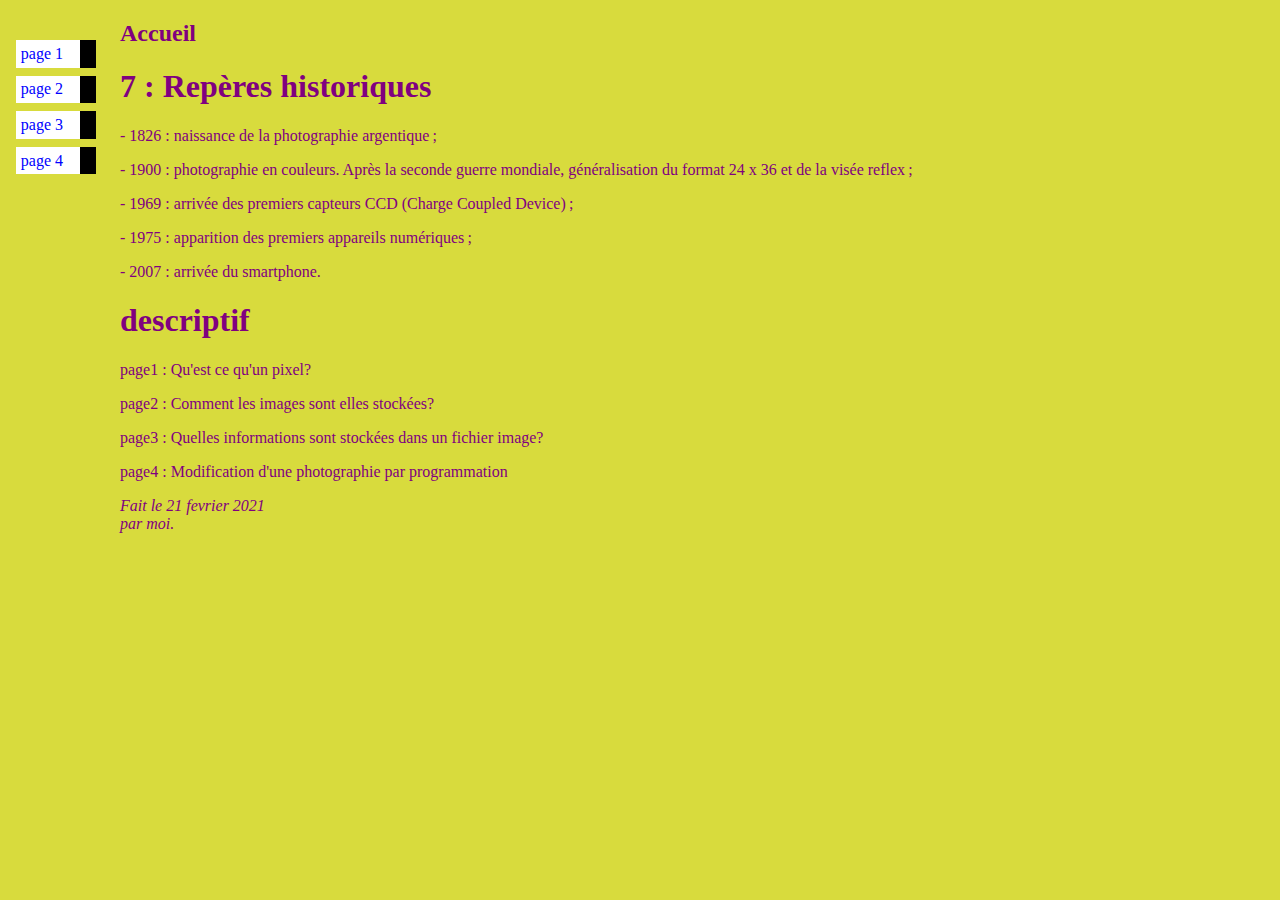
<file: index.html>
<!DOCTYPE html PUBLIC "-//W3C//DTD HTML 4.01//EN">
<html>
<head>
  <!-- https://www.w3.org/Style/Examples/011/firstcss.fr.html#HTML-->
  <title>Sommaire</title>
  <style type="text/css">
  body {
  	padding-left: 7em;
    color: purple;
    background-color: #d8db3d }
   ul.navbar {
	list-style-type: none;
    padding: 0;
    margin: 0;
    position:absolute;
    top: 2em;
    left:1em;
    width:5em }
   ul.navbar li {
    background: white;
    margin: 0.5em 0;
    padding: 0.3em;
    border-right: 1em solid black }
  ul.navbar a {
    text-decoration: none }
  a:link {
    color: blue }
  a:visited {
    color: purple }
  </style>
</head>

<body>

<!-- Menu de navigation du site -->
<ul class="navbar">
  <li><a href="snt2021.ostralo.net/t7_photo_numerique/7.1_qu_est_ce_qu_un_pixel.html" Name = "ancre_1">page 1</a>
  <li><a href="snt2021.ostralo.net/t7_photo_numerique/7.2_fichiers_image.html" Name = "ancre_2">page 2</a>
  <li><a href="snt2021.ostralo.net/t7_photo_numerique/7.4_donnees_exif.html" Name = "ancre_3">page 3</a>
  <li><a href="snt2021.ostralo.net/t7_photo_numerique/7.5_modification_par_programmation.html" Name = "ancre_4">page 4</a>    
</ul>

<!-- Contenu principal -->
<h2>Accueil</h2>

        <h1>7 : Repères historiques</h1>

        <section>
            <p>- 1826 : naissance de la photographie argentique ;</p>
            <p>- 1900 : photographie en couleurs. Après la seconde guerre mondiale, généralisation du format 24 x 36 et de la visée reflex ;</p>
            <p>- 1969 : arrivée des premiers capteurs CCD (Charge Coupled Device) ;</p>
            <p>- 1975 : apparition des premiers appareils numériques ;</p>
            <p>- 2007 : arrivée du smartphone.</p>

        </section>

        <h1>descriptif</h1>
         <section>
           <p> page1 : Qu'est ce qu'un pixel?</p>
           <p> page2 : Comment les images sont elles stockées?</p>
           <p> page3 : Quelles informations sont stockées dans un fichier image?</p>
           <p> page4 : Modification d'une photographie par programmation</p>
          </section>


<!-- Signer et dater la page, c'est une question de politesse! -->
<address>Fait le 21 fevrier 2021<br>
  par moi.</address>

</body>
</html>
</file>
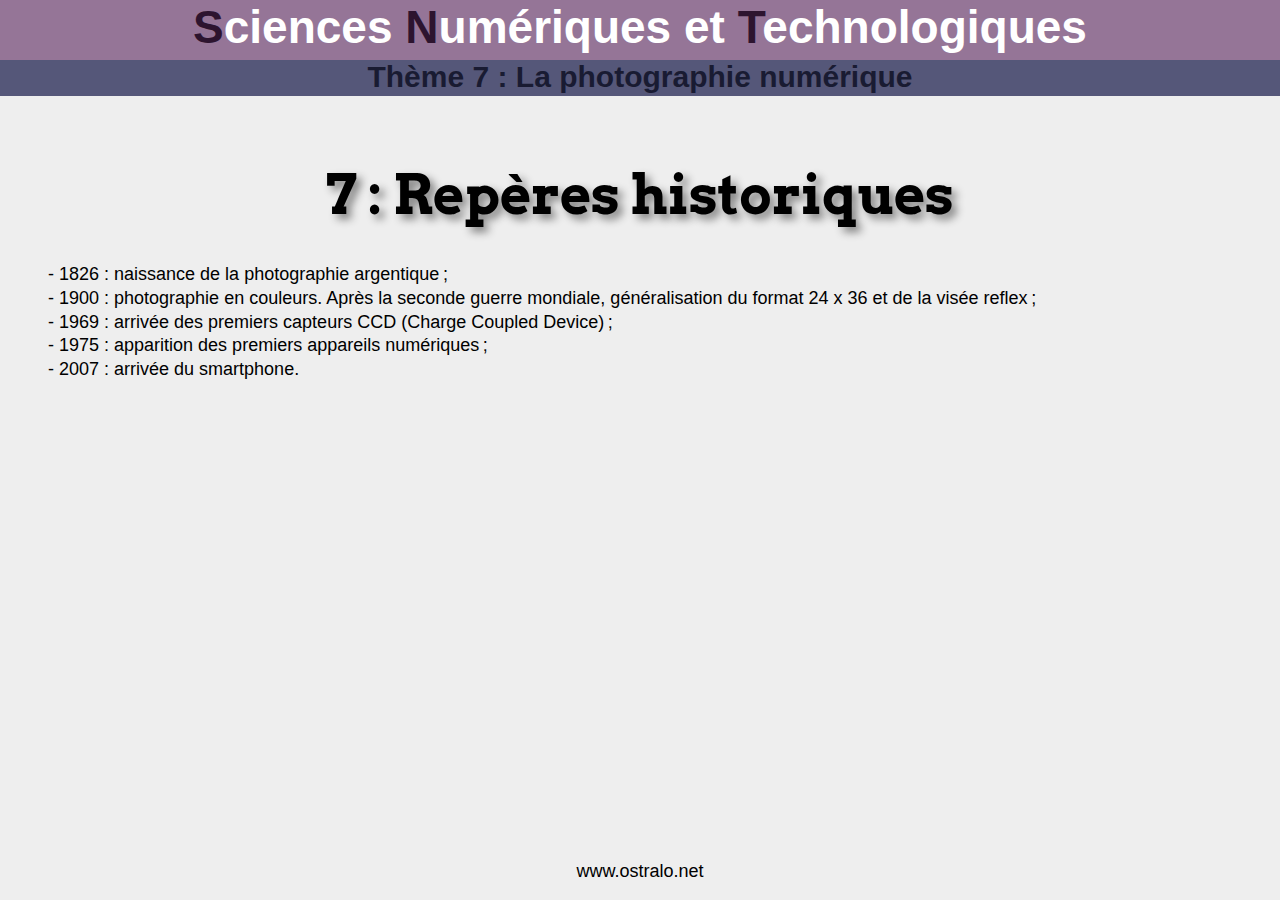
<file: snt2021.ostralo.net/t7_photo_numerique/7.0_reperes_historiques.html>
<!doctype html>
<html lang="fr">


<!-- Mirrored from snt2021.ostralo.net/t7_photo_numerique/7.0_reperes_historiques.htm by HTTrack Website Copier/3.x [XR&CO'2014], Mon, 25 Apr 2022 13:44:47 GMT -->
<head>
    <meta charset="utf-8">
    <title>SNT</title>
    <link href="../commun/styles_structure.css" rel="stylesheet" type="text/css">
    <link href="../commun/styles_activite_commun.css" rel="stylesheet" type="text/css">

</head>

<body>
    <header>
        <h1><a href="http://snt2021.ostralo.net/index.htm"><span>Sciences</span> <span>Numériques</span> et <span>Technologiques</span></a></h1>
        <h2><a href="index.html">Thème 7 : La photographie numérique</a></h2>
    </header>

    <main>

        <h1>7 : Repères historiques</h1>

        <section>
            <p>- 1826 : naissance de la photographie argentique ;</p>
            <p>- 1900 : photographie en couleurs. Après la seconde guerre mondiale, généralisation du format 24 x 36 et de la visée reflex ;</p>
            <p>- 1969 : arrivée des premiers capteurs CCD (Charge Coupled Device) ;</p>
            <p>- 1975 : apparition des premiers appareils numériques ;</p>
            <p>- 2007 : arrivée du smartphone.</p>

        </section>

    </main>

    <footer>
        <p>www.ostralo.net</p>
    </footer>
</body>


<!-- Mirrored from snt2021.ostralo.net/t7_photo_numerique/7.0_reperes_historiques.htm by HTTrack Website Copier/3.x [XR&CO'2014], Mon, 25 Apr 2022 13:44:47 GMT -->
</html>
</file>
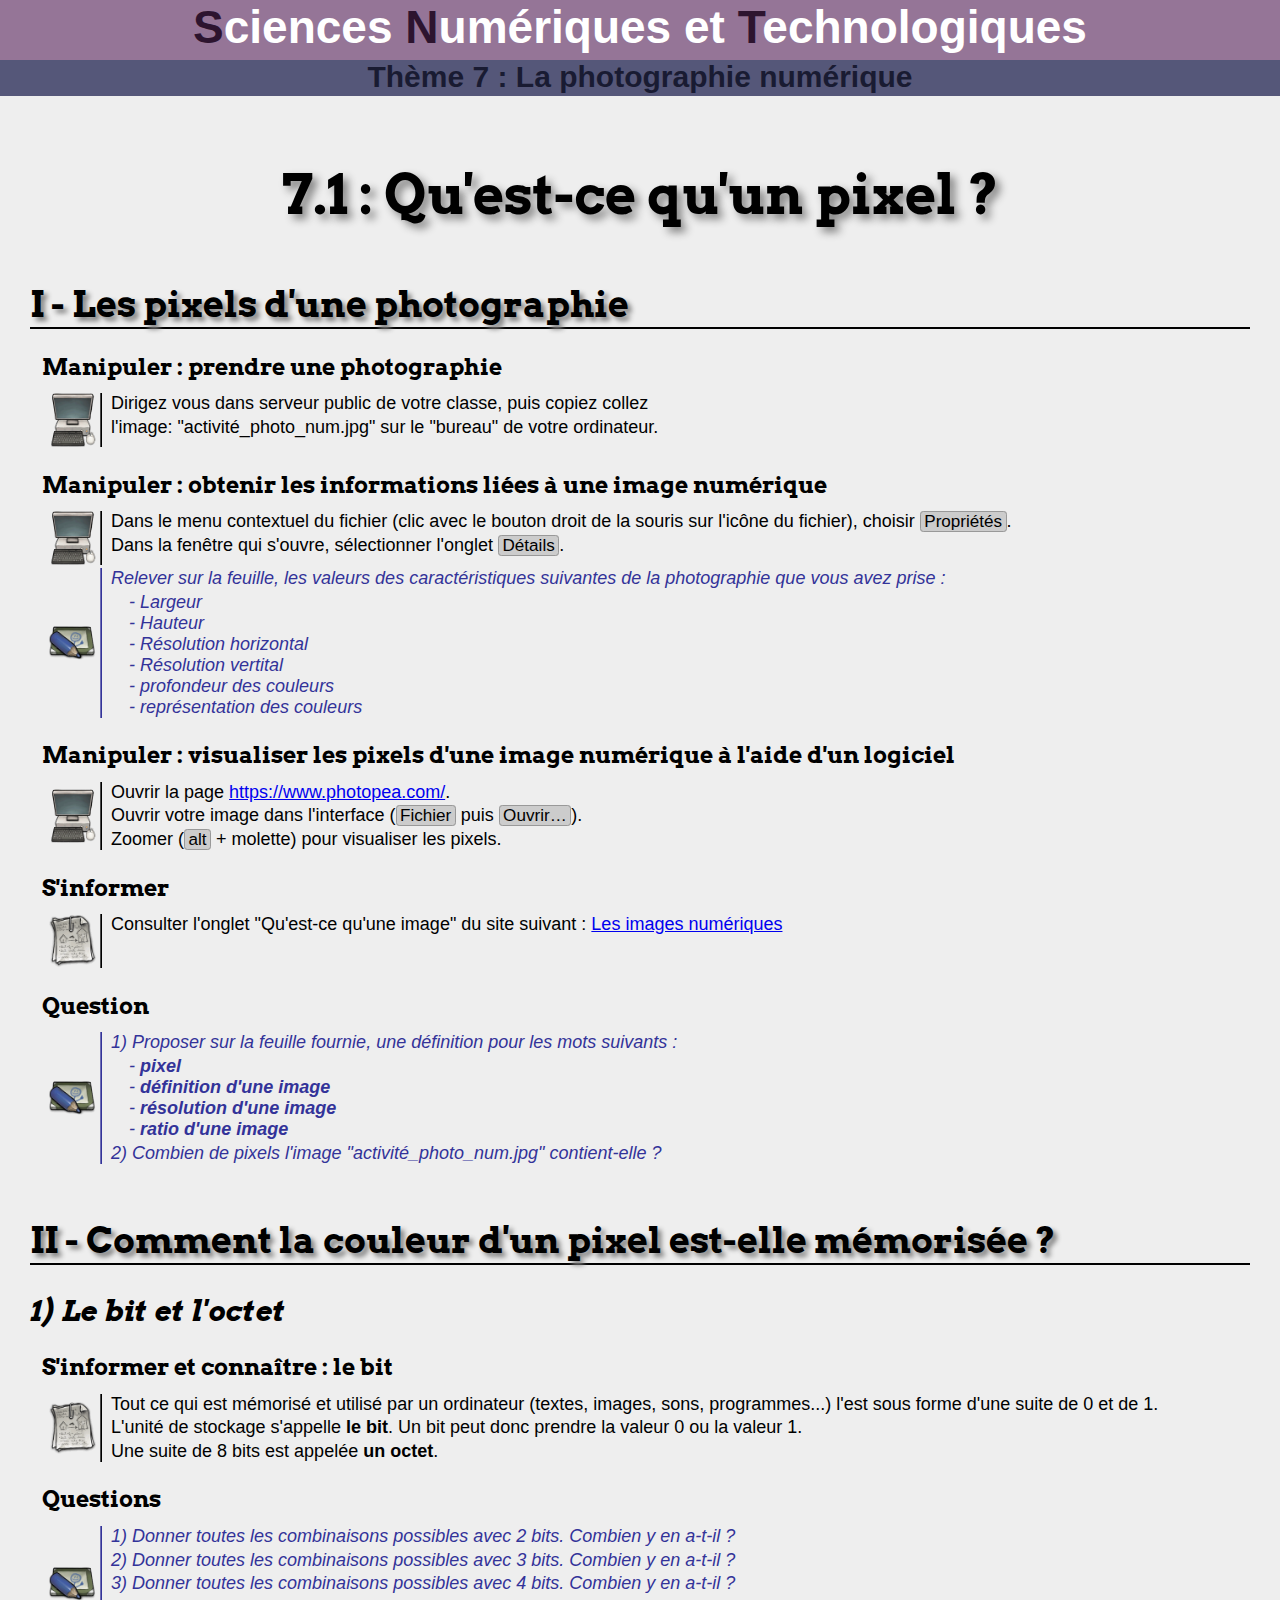
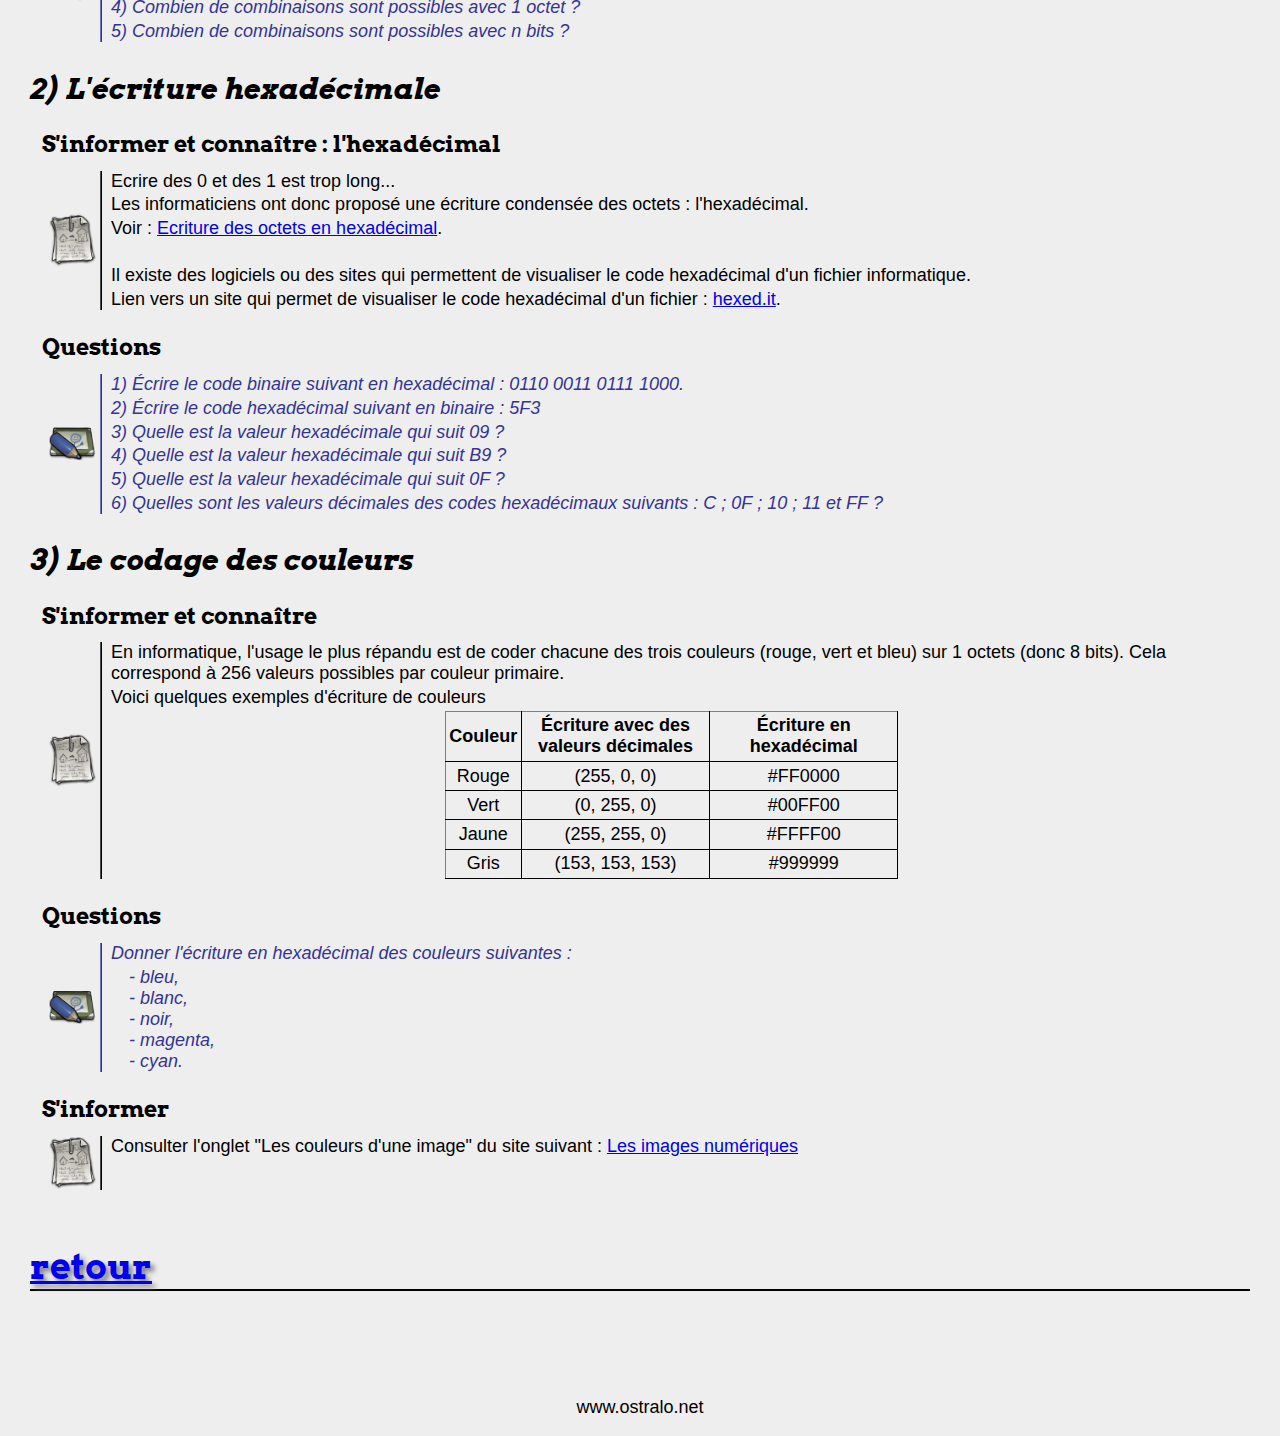
<file: snt2021.ostralo.net/t7_photo_numerique/7.1_qu_est_ce_qu_un_pixel.html>
<!doctype html>
<html lang="fr">


<!-- Mirrored from snt2021.ostralo.net/t7_photo_numerique/7.1_qu_est_ce_qu_un_pixel.htm by HTTrack Website Copier/3.x [XR&CO'2014], Mon, 25 Apr 2022 13:44:38 GMT -->
<head>
    <meta charset="utf-8">
    <title>SNT</title>
    <link href="../commun/styles_structure.css" rel="stylesheet" type="text/css">
    <link href="../commun/styles_activite_commun.css" rel="stylesheet" type="text/css">

</head>

<body>
    <header>
        <h1><span>Sciences</span> <span>Numériques</span> et <span>Technologiques</span></h1>
        <h2>Thème 7 : La photographie numérique</h2>
    </header>

    <main>

        <h1>7.1 : Qu'est-ce qu'un pixel ?</h1>

        <section>
            <h2>I - Les pixels d'une photographie</h2>

            <h4>Manipuler : prendre une photographie</h4>
            <div class="icone ordinateur">
                <p>Dirigez vous dans serveur public de votre classe, puis copiez collez </p>
                <p>l'image: "activité_photo_num.jpg" sur le "bureau" de votre ordinateur.</p>
            </div>
            <h4>Manipuler : obtenir les informations liées à une image numérique</h4>
            <div class="icone ordinateur">
                <p>Dans le menu contextuel du fichier (clic avec le bouton droit de la souris sur l'icône du fichier), choisir <span class="btn">Propriétés</span>.</p>
                <p>Dans la fenêtre qui s'ouvre, sélectionner l'onglet <span class="btn">Détails</span>.</p>
            </div>
            <div class="icone stylo">
                <p>Relever sur la feuille, les valeurs des caractéristiques suivantes de la photographie que vous avez prise :</p>
                <ul>
                    <li>- Largeur</li>
                    <li>- Hauteur</li>
                    <li>- Résolution horizontal</li> 
                    <li>- Résolution vertital</li> 
                    <li>- profondeur des couleurs</li>
                    <li>- représentation des couleurs</li> 
                </ul>
            </div>

            <h4>Manipuler : visualiser les pixels d'une image numérique à l'aide d'un logiciel</h4>
            <div class="icone ordinateur">
                <p>Ouvrir la page <a href="https://www.photopea.com/" target="_blank">https://www.photopea.com/</a>.</p>
                <p>Ouvrir votre image dans l'interface (<span class="btn">Fichier</span> puis <span class="btn">Ouvrir…</span>).</p>
                <p>Zoomer (<span class="btn">alt</span> + molette) pour visualiser les pixels.</p>
            </div>

            <h4>S'informer</h4>
            <div class="icone documents">
                <p>Consulter l'onglet "Qu'est-ce qu'une image" du site suivant : <a href="http://physique.ostralo.net/images/" target="_blank">Les images numériques</a></p>
            </div>

            <h4>Question</h4>
            <div class="icone stylo">
                <p>1) Proposer sur la feuille fournie, une définition pour les mots suivants :</p>
                <ul>
                    <li>- <strong>pixel</strong></li>
                    <li>- <strong>définition d'une image</strong></li>
                    <li>- <strong>résolution d'une image</strong></li>
                    <li>- <strong>ratio d'une image</strong></li>
                </ul>
                <p>2) Combien de pixels l'image "activité_photo_num.jpg" contient-elle ?</p>
            </div>
        </section>

        <section>
            <h2>II - Comment la couleur d'un pixel est-elle mémorisée ?</h2>

            <h3>1) Le bit et l'octet</h3>

            <h4>S'informer et connaître : le bit</h4>
            <div class="icone documents">
                <p>Tout ce qui est mémorisé et utilisé par un ordinateur (textes, images, sons, programmes...) l'est sous forme d'une suite de 0 et de 1.</p>
                <p>L'unité de stockage s'appelle <strong>le bit</strong>. Un bit peut donc prendre la valeur 0 ou la valeur 1.</p>
                <p>Une suite de 8 bits est appelée <strong>un octet</strong>.</p>
            </div>

            <h4>Questions</h4>
            <div class="icone stylo">
                <p>1) Donner toutes les combinaisons possibles avec 2 bits. Combien y en a-t-il ?</p>
                <p>2) Donner toutes les combinaisons possibles avec 3 bits. Combien y en a-t-il ?</p>
                <p>3) Donner toutes les combinaisons possibles avec 4 bits. Combien y en a-t-il ?</p>
                <p>4) Combien de combinaisons sont possibles avec 1 octet ?</p>
                <p>5) Combien de combinaisons sont possibles avec n bits ?</p>
            </div>

            <h3>2) L'écriture hexadécimale</h3>

            <h4>S'informer et connaître : l'hexadécimal</h4>
            <div class="icone documents">
                <p>Ecrire des 0 et des 1 est trop long...</p>
                <p>Les informaticiens ont donc proposé une écriture condensée des octets : l'hexadécimal.</p>
                <p>Voir : <a href="page_hexadecimal.html" target="_blank">Ecriture des octets en hexadécimal</a>.</p>
                <p> </p>
                <p>Il existe des logiciels ou des sites qui permettent de visualiser le code hexadécimal d'un fichier informatique.</p>
                <p>Lien vers un site qui permet de visualiser le code hexadécimal d'un fichier : <a href="www://hexed.it" target="_blank">hexed.it</a>.</p>
            </div>

            <h4>Questions</h4>
            <div class="icone stylo">
                <p>1) Écrire le code binaire suivant en hexadécimal : 0110 0011 0111 1000.</p>
                <p>2) Écrire le code hexadécimal suivant en binaire : 5F3</p>
                <p>3) Quelle est la valeur hexadécimale qui suit 09 ?</p>
                <p>4) Quelle est la valeur hexadécimale qui suit B9 ?</p>
                <p>5) Quelle est la valeur hexadécimale qui suit 0F ?</p>
                <p>6) Quelles sont les valeurs décimales des codes hexadécimaux suivants : C ; 0F ; 10 ; 11 et FF ?</li>
                    </ul>
            </div>

            <h3>3) Le codage des couleurs</h3>

            <h4>S'informer et connaître</h4>
            <div class="icone documents">
                <p>En informatique, l'usage le plus répandu est de coder chacune des trois couleurs (rouge, vert et bleu) sur 1 octets (donc 8 bits). Cela correspond à 256 valeurs possibles par couleur primaire.</p>
                <p>Voici quelques exemples d'écriture de couleurs</p>
                <table style="text-align: center; border-collapse: collapse; vertical-align: middle;" border=1 align="center">
                    <tr>
                        <th style="max-width: 10em;">Couleur</th>
                        <th style="max-width: 10em;">Écriture avec des valeurs décimales</th>
                        <th style="max-width: 10em;">Écriture en hexadécimal</th>
                    </tr>
                    <tr>
                        <td>Rouge</td>
                        <td>(255, 0, 0)</td>
                        <td>#FF0000</td>
                    </tr>
                    <tr>
                        <td>Vert</td>
                        <td>(0, 255, 0)</td>
                        <td>#00FF00</td>
                    </tr>
                    <tr>
                        <td>Jaune</td>
                        <td>(255, 255, 0)</td>
                        <td>#FFFF00</td>
                    </tr>
                    <tr>
                        <td>Gris</td>
                        <td>(153, 153, 153)</td>
                        <td>#999999</td>
                    </tr>
                </table>
            </div>

            <h4>Questions</h4>
            <div class="icone stylo">
                <p>Donner l'écriture en hexadécimal des couleurs suivantes : </p>
                <ul>
                    <li>- bleu,</li>
                    <li>- blanc,</li>
                    <li>- noir,</li>
                    <li>- magenta,</li>
                    <li>- cyan.</li>
                </ul>
            </div>

            <h4>S'informer</h4>
            <div class="icone documents">
                <p>Consulter l'onglet "Les couleurs d'une image" du site suivant : <a href="http://physique.ostralo.net/images/" target="_blank">Les images numériques</a></p>
            </div>
        </section>
        <a href = "../../index.html#ancre_1"><h2>retour</h2></a>

    </main>

    <footer>
        <p>www.ostralo.net</p>
    </footer>
</body>


<!-- Mirrored from snt2021.ostralo.net/t7_photo_numerique/7.1_qu_est_ce_qu_un_pixel.htm by HTTrack Website Copier/3.x [XR&CO'2014], Mon, 25 Apr 2022 13:44:40 GMT -->
</html>
</file>
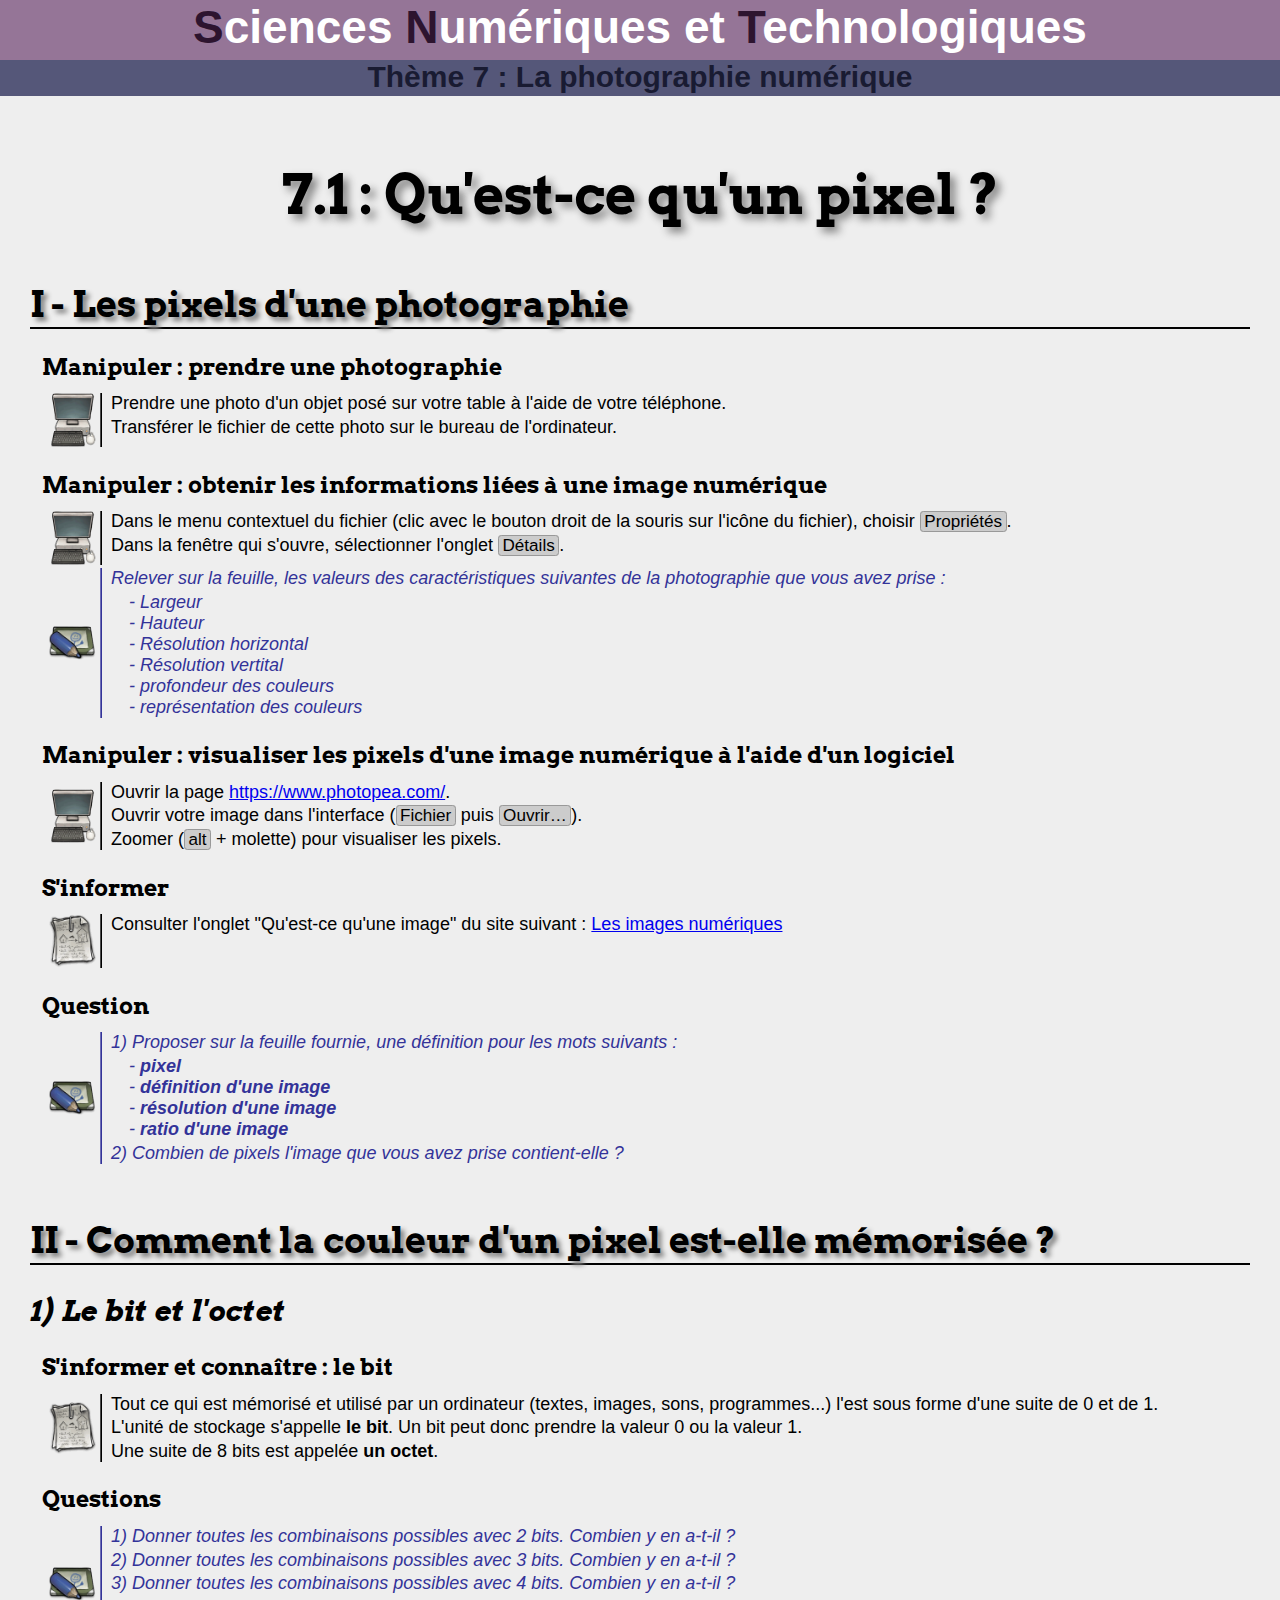
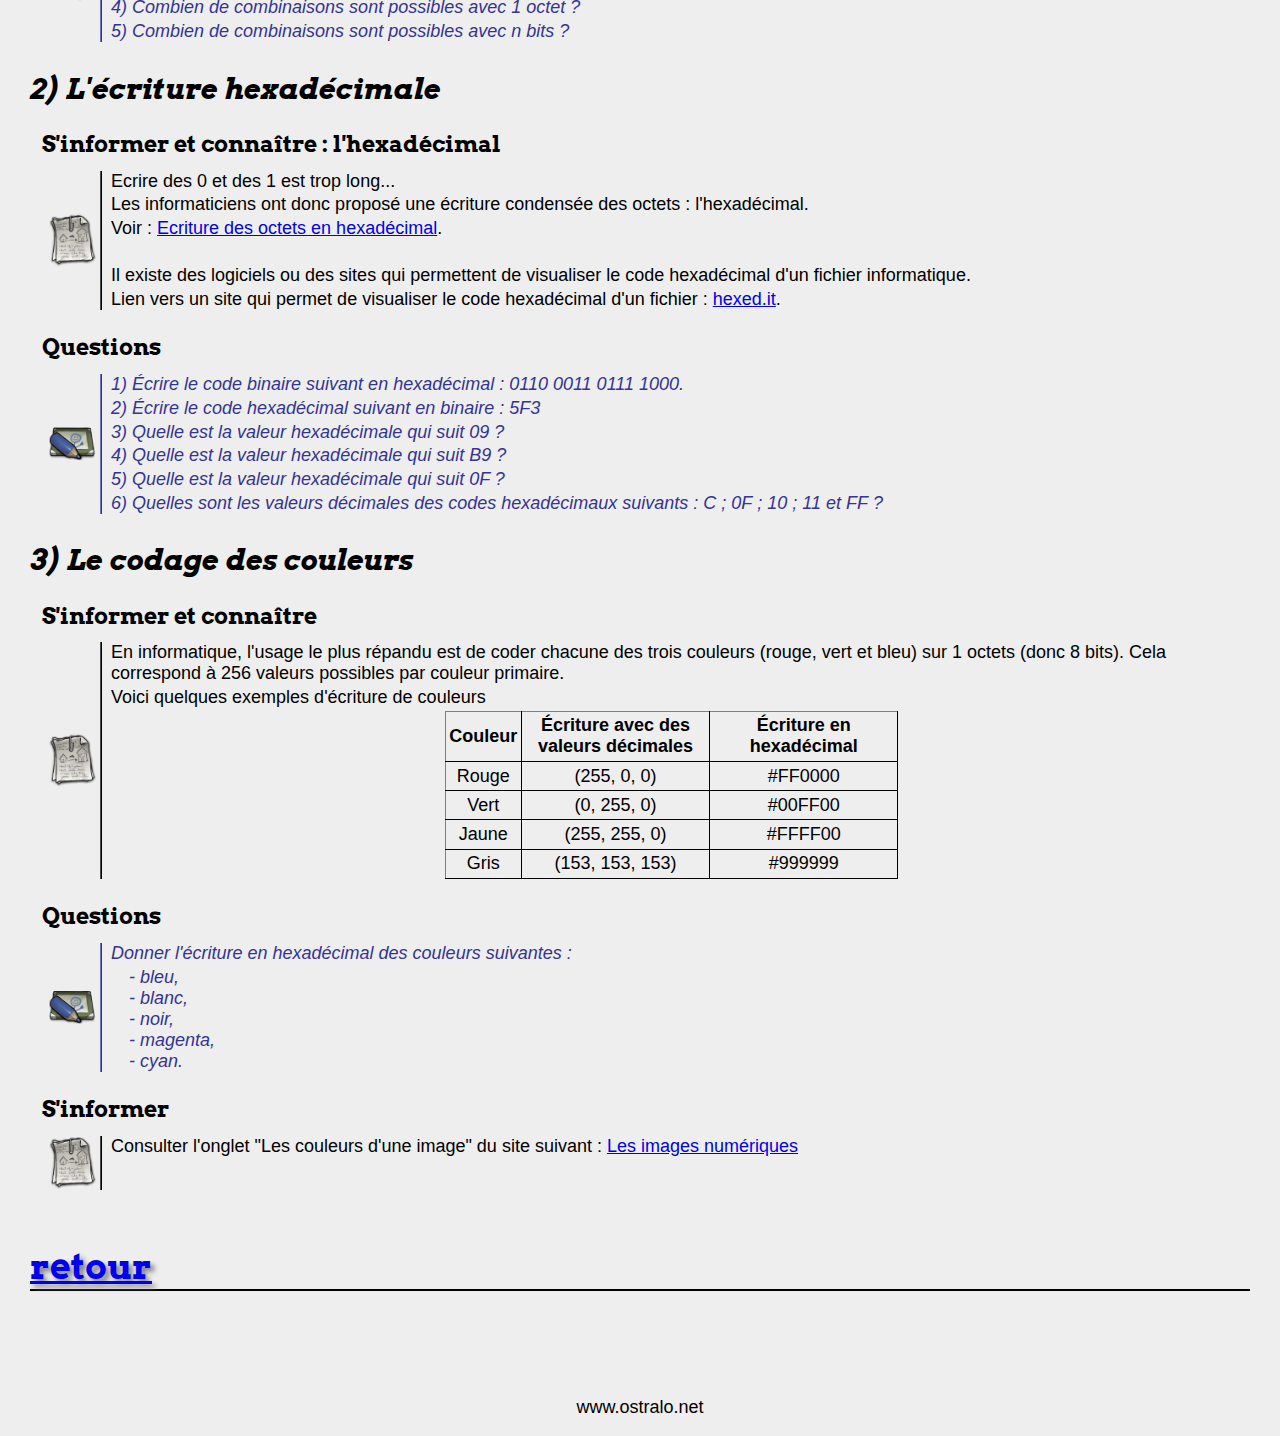
<file: snt2021.ostralo.net/t7_photo_numerique/7.1_qu_est_ce_qu_un_pixel_original.html>
<!doctype html>
<html lang="fr">


<!-- Mirrored from snt2021.ostralo.net/t7_photo_numerique/7.1_qu_est_ce_qu_un_pixel.htm by HTTrack Website Copier/3.x [XR&CO'2014], Mon, 25 Apr 2022 13:44:38 GMT -->
<head>
    <meta charset="utf-8">
    <title>SNT</title>
    <link href="../commun/styles_structure.css" rel="stylesheet" type="text/css">
    <link href="../commun/styles_activite_commun.css" rel="stylesheet" type="text/css">

</head>

<body>
    <header>
        <h1><a href="http://snt2021.ostralo.net/index.htm"><span>Sciences</span> <span>Numériques</span> et <span>Technologiques</span></a></h1>
        <h2><a href="index.html">Thème 7 : La photographie numérique</a></h2>
    </header>

    <main>

        <h1>7.1 : Qu'est-ce qu'un pixel ?</h1>

        <section>
            <h2>I - Les pixels d'une photographie</h2>

            <h4>Manipuler : prendre une photographie</h4>
            <div class="icone ordinateur">
                <p>Prendre une photo d'un objet posé sur votre table à l'aide de votre téléphone.</p>
                <p>Transférer le fichier de cette photo sur le bureau de l'ordinateur.</p>
            </div>
            <h4>Manipuler : obtenir les informations liées à une image numérique</h4>
            <div class="icone ordinateur">
                <p>Dans le menu contextuel du fichier (clic avec le bouton droit de la souris sur l'icône du fichier), choisir <span class="btn">Propriétés</span>.</p>
                <p>Dans la fenêtre qui s'ouvre, sélectionner l'onglet <span class="btn">Détails</span>.</p>
            </div>
            <div class="icone stylo">
                <p>Relever sur la feuille, les valeurs des caractéristiques suivantes de la photographie que vous avez prise :</p>
                <ul>
                    <li>- Largeur</li>
                    <li>- Hauteur</li>
                    <li>- Résolution horizontal</li> 
                    <li>- Résolution vertital</li> 
                    <li>- profondeur des couleurs</li>
                    <li>- représentation des couleurs</li> 
                </ul>
            </div>

            <h4>Manipuler : visualiser les pixels d'une image numérique à l'aide d'un logiciel</h4>
            <div class="icone ordinateur">
                <p>Ouvrir la page <a href="https://www.photopea.com/" target="_blank">https://www.photopea.com/</a>.</p>
                <p>Ouvrir votre image dans l'interface (<span class="btn">Fichier</span> puis <span class="btn">Ouvrir…</span>).</p>
                <p>Zoomer (<span class="btn">alt</span> + molette) pour visualiser les pixels.</p>
            </div>

            <h4>S'informer</h4>
            <div class="icone documents">
                <p>Consulter l'onglet "Qu'est-ce qu'une image" du site suivant : <a href="http://physique.ostralo.net/images/" target="_blank">Les images numériques</a></p>
            </div>

            <h4>Question</h4>
            <div class="icone stylo">
                <p>1) Proposer sur la feuille fournie, une définition pour les mots suivants :</p>
                <ul>
                    <li>- <strong>pixel</strong></li>
                    <li>- <strong>définition d'une image</strong></li>
                    <li>- <strong>résolution d'une image</strong></li>
                    <li>- <strong>ratio d'une image</strong></li>
                </ul>
                <p>2) Combien de pixels l'image que vous avez prise contient-elle ?</p>
            </div>
        </section>

        <section>
            <h2>II - Comment la couleur d'un pixel est-elle mémorisée ?</h2>

            <h3>1) Le bit et l'octet</h3>

            <h4>S'informer et connaître : le bit</h4>
            <div class="icone documents">
                <p>Tout ce qui est mémorisé et utilisé par un ordinateur (textes, images, sons, programmes...) l'est sous forme d'une suite de 0 et de 1.</p>
                <p>L'unité de stockage s'appelle <strong>le bit</strong>. Un bit peut donc prendre la valeur 0 ou la valeur 1.</p>
                <p>Une suite de 8 bits est appelée <strong>un octet</strong>.</p>
            </div>

            <h4>Questions</h4>
            <div class="icone stylo">
                <p>1) Donner toutes les combinaisons possibles avec 2 bits. Combien y en a-t-il ?</p>
                <p>2) Donner toutes les combinaisons possibles avec 3 bits. Combien y en a-t-il ?</p>
                <p>3) Donner toutes les combinaisons possibles avec 4 bits. Combien y en a-t-il ?</p>
                <p>4) Combien de combinaisons sont possibles avec 1 octet ?</p>
                <p>5) Combien de combinaisons sont possibles avec n bits ?</p>
            </div>

            <h3>2) L'écriture hexadécimale</h3>

            <h4>S'informer et connaître : l'hexadécimal</h4>
            <div class="icone documents">
                <p>Ecrire des 0 et des 1 est trop long...</p>
                <p>Les informaticiens ont donc proposé une écriture condensée des octets : l'hexadécimal.</p>
                <p>Voir : <a href="page_hexadecimal.html" target="_blank">Ecriture des octets en hexadécimal</a>.</p>
                <p> </p>
                <p>Il existe des logiciels ou des sites qui permettent de visualiser le code hexadécimal d'un fichier informatique.</p>
                <p>Lien vers un site qui permet de visualiser le code hexadécimal d'un fichier : <a href="www://hexed.it" target="_blank">hexed.it</a>.</p>
            </div>

            <h4>Questions</h4>
            <div class="icone stylo">
                <p>1) Écrire le code binaire suivant en hexadécimal : 0110 0011 0111 1000.</p>
                <p>2) Écrire le code hexadécimal suivant en binaire : 5F3</p>
                <p>3) Quelle est la valeur hexadécimale qui suit 09 ?</p>
                <p>4) Quelle est la valeur hexadécimale qui suit B9 ?</p>
                <p>5) Quelle est la valeur hexadécimale qui suit 0F ?</p>
                <p>6) Quelles sont les valeurs décimales des codes hexadécimaux suivants : C ; 0F ; 10 ; 11 et FF ?</li>
                    </ul>
            </div>

            <h3>3) Le codage des couleurs</h3>

            <h4>S'informer et connaître</h4>
            <div class="icone documents">
                <p>En informatique, l'usage le plus répandu est de coder chacune des trois couleurs (rouge, vert et bleu) sur 1 octets (donc 8 bits). Cela correspond à 256 valeurs possibles par couleur primaire.</p>
                <p>Voici quelques exemples d'écriture de couleurs</p>
                <table style="text-align: center; border-collapse: collapse; vertical-align: middle;" border=1 align="center">
                    <tr>
                        <th style="max-width: 10em;">Couleur</th>
                        <th style="max-width: 10em;">Écriture avec des valeurs décimales</th>
                        <th style="max-width: 10em;">Écriture en hexadécimal</th>
                    </tr>
                    <tr>
                        <td>Rouge</td>
                        <td>(255, 0, 0)</td>
                        <td>#FF0000</td>
                    </tr>
                    <tr>
                        <td>Vert</td>
                        <td>(0, 255, 0)</td>
                        <td>#00FF00</td>
                    </tr>
                    <tr>
                        <td>Jaune</td>
                        <td>(255, 255, 0)</td>
                        <td>#FFFF00</td>
                    </tr>
                    <tr>
                        <td>Gris</td>
                        <td>(153, 153, 153)</td>
                        <td>#999999</td>
                    </tr>
                </table>
            </div>

            <h4>Questions</h4>
            <div class="icone stylo">
                <p>Donner l'écriture en hexadécimal des couleurs suivantes : </p>
                <ul>
                    <li>- bleu,</li>
                    <li>- blanc,</li>
                    <li>- noir,</li>
                    <li>- magenta,</li>
                    <li>- cyan.</li>
                </ul>
            </div>

            <h4>S'informer</h4>
            <div class="icone documents">
                <p>Consulter l'onglet "Les couleurs d'une image" du site suivant : <a href="http://physique.ostralo.net/images/" target="_blank">Les images numériques</a></p>
            </div>
        </section>
        <a href = "../../index.html#ancre_1"><h2>retour</h2></a>

    </main>

    <footer>
        <p>www.ostralo.net</p>
    </footer>
</body>


<!-- Mirrored from snt2021.ostralo.net/t7_photo_numerique/7.1_qu_est_ce_qu_un_pixel.htm by HTTrack Website Copier/3.x [XR&CO'2014], Mon, 25 Apr 2022 13:44:40 GMT -->
</html>
</file>
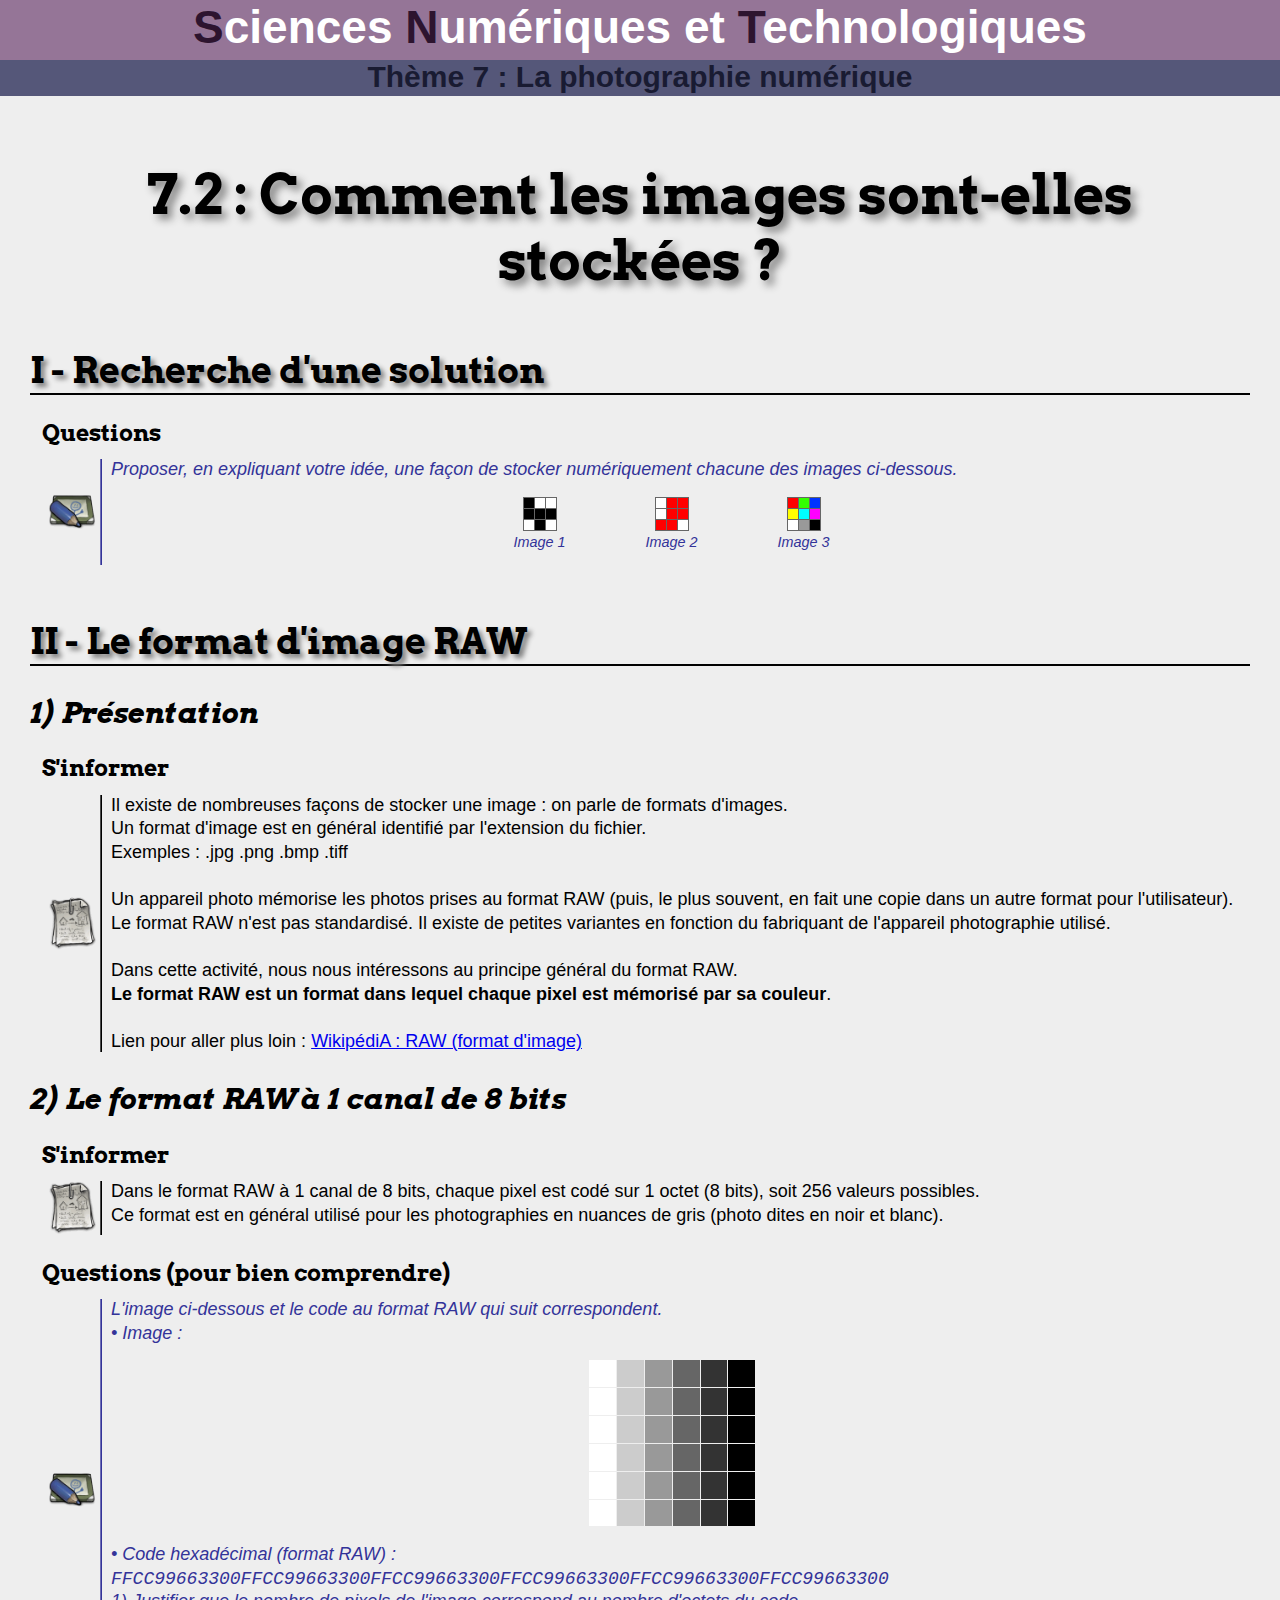
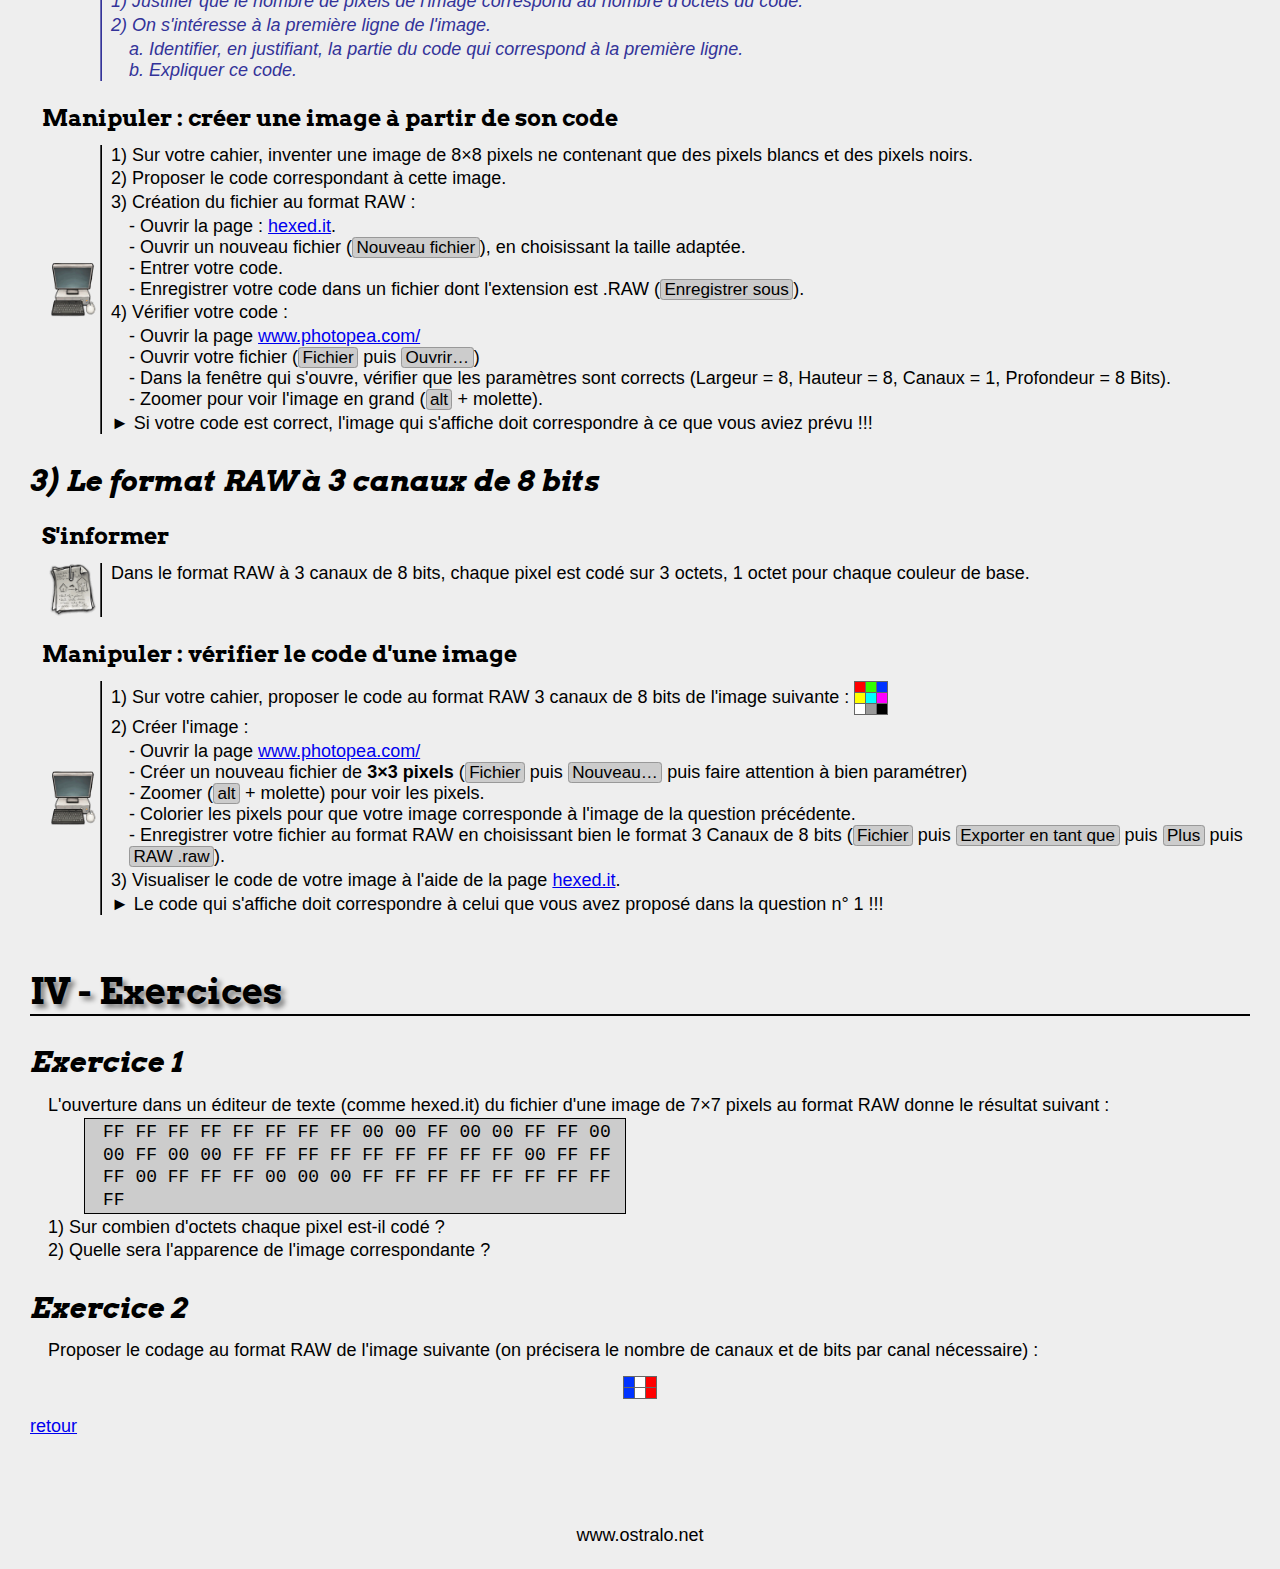
<file: snt2021.ostralo.net/t7_photo_numerique/7.2_fichiers_image.html>
<!doctype html>
<html lang="fr">


<!-- Mirrored from snt2021.ostralo.net/t7_photo_numerique/7.2_fichiers_image.htm by HTTrack Website Copier/3.x [XR&CO'2014], Mon, 25 Apr 2022 13:44:47 GMT -->
<head>
    <meta charset="utf-8">
    <title>SNT</title>
    <link href="../commun/styles_structure.css" rel="stylesheet" type="text/css">
    <link href="../commun/styles_activite_commun.css" rel="stylesheet" type="text/css">

</head>

<body>
    <header>
        <h1><span>Sciences</span> <span>Numériques</span> et <span>Technologiques</span></h1>
        <h2>Thème 7 : La photographie numérique</h2>
    </header>

    <main>

        <h1>7.2 : Comment les images sont-elles stockées ?</h1>

        <section>
            <h2>I - Recherche d'une solution</h2>

            <h4>Questions</h4>
            <div class="icone stylo">
                <p>Proposer, en expliquant votre idée, une façon de stocker numériquement chacune des images ci-dessous.</p>
                <div style="display: flex; justify-content: center;">
                    <figure>
                        <img src="images/image1.png">
                        <figcaption>Image 1</figcaption>
                    </figure>
                    <figure>
                        <img src="images/image2.png">
                        <figcaption>Image 2</figcaption>
                    </figure>
                    <figure>
                        <img src="images/image3.png">
                        <figcaption>Image 3</figcaption>
                    </figure>
                </div>
            </div>
        </section>

        <section>
            <h2>II - Le format d'image RAW</h2>
            <h3>1) Présentation</h3>
            <h4>S'informer</h4>
            <div class="icone documents">
                <p>Il existe de nombreuses façons de stocker une image : on parle de formats d'images.</p>
                <p>Un format d'image est en général identifié par l'extension du fichier.</p>
                <p>Exemples : .jpg .png .bmp .tiff</p>
                <p> </p>
                <p>Un appareil photo mémorise les photos prises au format RAW (puis, le plus souvent, en fait une copie dans un autre format pour l'utilisateur).</p>
                <p>Le format RAW n'est pas standardisé. Il existe de petites variantes en fonction du fabriquant de l'appareil photographie utilisé.</p>
                <p> </p>
                <p>Dans cette activité, nous nous intéressons au principe général du format RAW.</p>
                <p><strong>Le format RAW est un format dans lequel chaque pixel est mémorisé par sa couleur</strong>.</p>
                <p> </p>
                <p>Lien pour aller plus loin : <a target="_blank" href="https://fr.wikipedia.org/wiki/RAW_(format_d'image)">WikipédiA : RAW (format d'image)</a></p>
            </div>

            <h3>2) Le format RAW à 1 canal de 8 bits</h3>
            <h4>S'informer</h4>
            <div class="icone documents">
                <p>Dans le format RAW à 1 canal de 8 bits, chaque pixel est codé sur 1 octet (8 bits), soit 256 valeurs possibles.</p>
                <p>Ce format est en général utilisé pour les photographies en nuances de gris (photo dites en noir et blanc).</p>
            </div>
            <h4>Questions (pour bien comprendre)</h4>
            <div class="icone stylo">
                <p>L'image ci-dessous et le code au format RAW qui suit correspondent.</p>
                <p>• Image :</p>
                <figure>
                    <img src="images/degrade_1c_8b.png">
                </figure>
                <p>• Code hexadécimal (format RAW) :</p>
                <p><span style="font-family: monospace;">FFCC99663300FFCC99663300FFCC99663300FFCC99663300FFCC99663300FFCC99663300</span></p>
                <p>1) Justifier que le nombre de pixels de l'image correspond au nombre d'octets du code.</p>
                <p>2) On s'intéresse à la première ligne de l'image.</p>
                <ul>
                    <li>a. Identifier, en justifiant, la partie du code qui correspond à la première ligne.</li>
                    <li>b. Expliquer ce code.</li>
                </ul>
            </div>

            <h4>Manipuler : créer une image à partir de son code</h4>
            <div class="icone ordinateur">
                <p>1) Sur votre cahier, inventer une image de 8×8 pixels ne contenant que des pixels blancs et des pixels noirs.</p>
                <p>2) Proposer le code correspondant à cette image.</p>
                <p>3) Création du fichier au format RAW :</p>
                <ul>
                    <li>- Ouvrir la page : <a href="https://hexed.it/" target="_blank">hexed.it</a>.</li>
                    <li>- Ouvrir un nouveau fichier (<span class="btn">Nouveau fichier</span>), en choisissant la taille adaptée.</li>
                    <li>- Entrer votre code.</li>
                    <li>- Enregistrer votre code dans un fichier dont l'extension est .RAW (<span class="btn">Enregistrer sous</span>).</li>
                </ul>
                <p>4) Vérifier votre code :</p>
                <ul>
                    <li>- Ouvrir la page <a href="https://www.photopea.com/" target="_blank">www.photopea.com/</a></li>
                    <li>- Ouvrir votre fichier (<span class="btn">Fichier</span> puis <span class="btn">Ouvrir…</span>)</li>
                    <li>- Dans la fenêtre qui s'ouvre, vérifier que les paramètres sont corrects (Largeur = 8, Hauteur = 8, Canaux = 1, Profondeur = 8 Bits).</li>
                    <li>- Zoomer pour voir l'image en grand (<span class="btn">alt</span> + molette).</li>
                </ul>
                <p>► Si votre code est correct, l'image qui s'affiche doit correspondre à ce que vous aviez prévu !!!</p>

            </div>

            <h3>3) Le format RAW à 3 canaux de 8 bits</h3>
            <h4>S'informer</h4>
            <div class="icone documents">
                <p>Dans le format RAW à 3 canaux de 8 bits, chaque pixel est codé sur 3 octets, 1 octet pour chaque couleur de base.</p>
            </div>

            <h4>Manipuler : vérifier le code d'une image</h4>
            <div class="icone ordinateur">
                <p>1) Sur votre cahier, proposer le code au format RAW 3 canaux de 8 bits de l'image suivante : <img src="images/image3.png" style="vertical-align: middle;">
                <p>2) Créer l'image :</p>
                <ul>
                    <li>- Ouvrir la page <a href="https://www.photopea.com/" target="_blank">www.photopea.com/</a></li>
                    <li>- Créer un nouveau fichier de <strong>3×3 pixels</strong> (<span class="btn">Fichier</span> puis <span class="btn">Nouveau…</span> puis faire attention à bien paramétrer)</li>
                    <li>- Zoomer (<span class="btn">alt</span> + molette) pour voir les pixels.</li>
                    <li>- Colorier les pixels pour que votre image corresponde à l'image de la question précédente.</li>
                    <li>- Enregistrer votre fichier au format RAW en choisissant bien le format 3 Canaux de 8 bits (<span class="btn">Fichier</span> puis <span class="btn">Exporter en tant que</span> puis <span class="btn">Plus</span> puis <span class="btn">RAW .raw</span>).</li>
                </ul>
                <p>3) Visualiser le code de votre image à l'aide de la page <a href="https://hexed.it/" target="_blank">hexed.it</a>.</p>
                <p>► Le code qui s'affiche doit correspondre à celui que vous avez proposé dans la question n° 1 !!!</p>
            </div>
        </section>

        <section>
            <h2>IV - Exercices</h2>
            <h3>Exercice 1</h3>
            <p>L'ouverture dans un éditeur de texte (comme hexed.it) du fichier d'une image de 7×7 pixels au format RAW donne le résultat suivant :</p>
            <div style="border: 1px solid black; width:30em; margin-left: 3em; background-color: #ccc; font-family: monospace;">
                <p>FF FF FF FF FF FF FF FF 00 00 FF 00 00 FF FF 00</p>
                <P>00 FF 00 00 FF FF FF FF FF FF FF FF FF 00 FF FF</P>
                <p>FF 00 FF FF FF 00 00 00 FF FF FF FF FF FF FF FF</p>
                <P>FF</P>
            </div>
            <p>1) Sur combien d'octets chaque pixel est-il codé ?</p>
            <p>2) Quelle sera l'apparence de l'image correspondante ?</p>

            <h3>Exercice 2</h3>
            <p>Proposer le codage au format RAW de l'image suivante (on précisera le nombre de canaux et de bits par canal nécessaire) :</p>
            <figure>
                <img src="images/7.2_exo2.png">
            </figure>

        </section>
        <a href = "../../index.html#ancre_2">retour</a>
    </main>

    <footer>
        <p>www.ostralo.net</p>
    </footer>
</body>


<!-- Mirrored from snt2021.ostralo.net/t7_photo_numerique/7.2_fichiers_image.htm by HTTrack Website Copier/3.x [XR&CO'2014], Mon, 25 Apr 2022 13:44:48 GMT -->
</html>
</file>
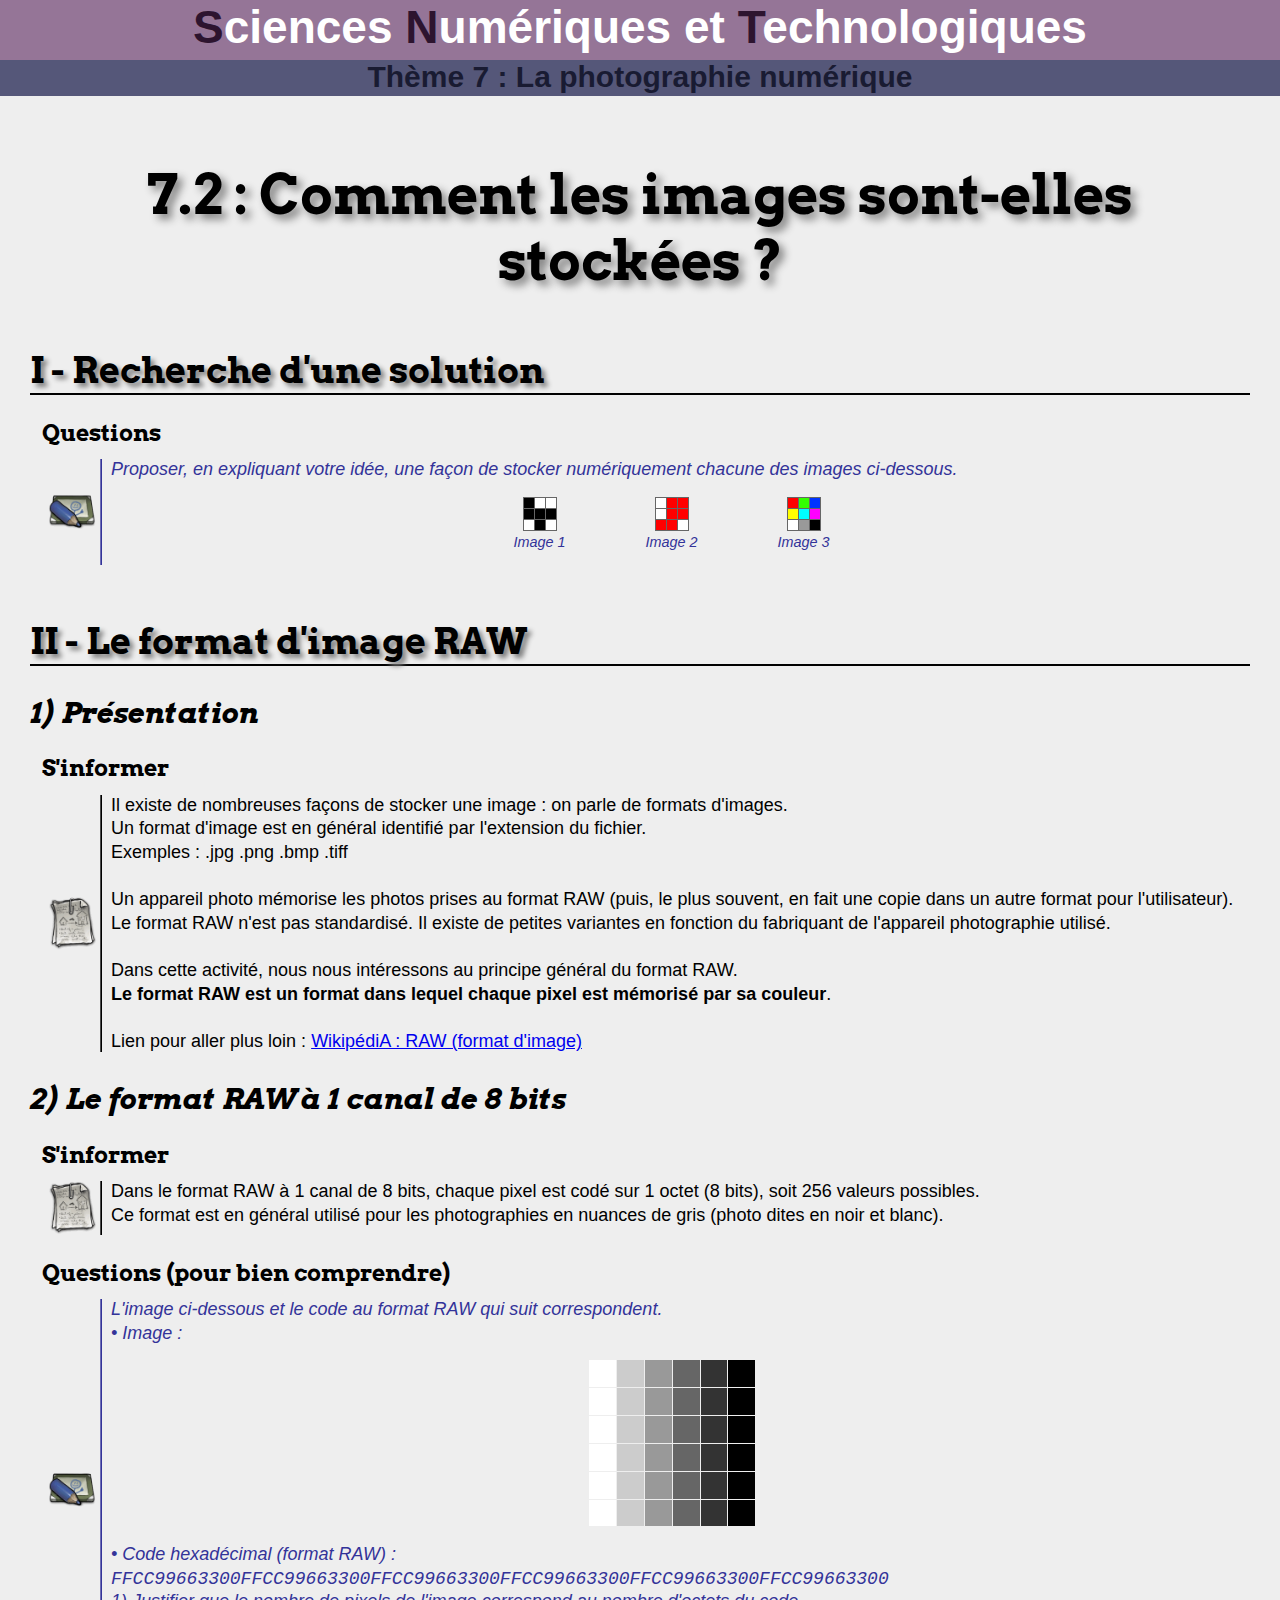
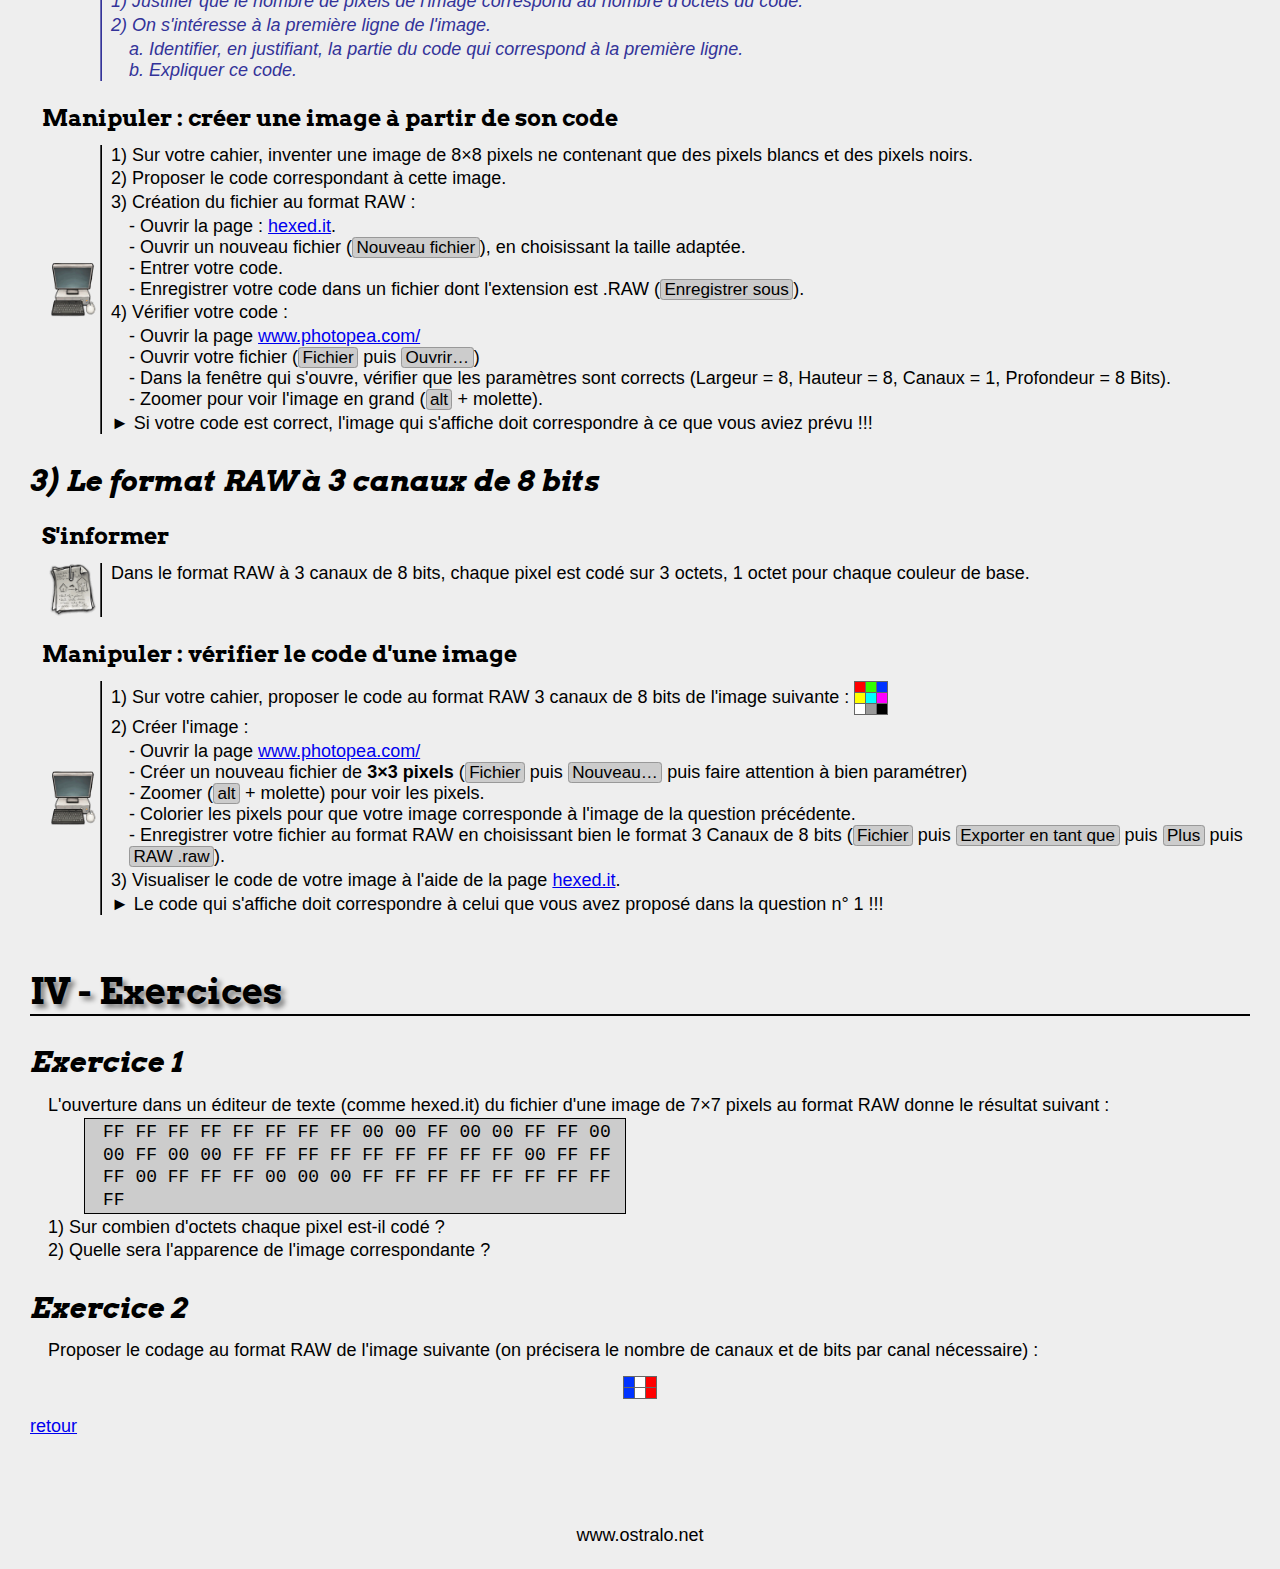
<file: snt2021.ostralo.net/t7_photo_numerique/7.2_fichiers_image_original.html>
<!doctype html>
<html lang="fr">


<!-- Mirrored from snt2021.ostralo.net/t7_photo_numerique/7.2_fichiers_image.htm by HTTrack Website Copier/3.x [XR&CO'2014], Mon, 25 Apr 2022 13:44:47 GMT -->
<head>
    <meta charset="utf-8">
    <title>SNT</title>
    <link href="../commun/styles_structure.css" rel="stylesheet" type="text/css">
    <link href="../commun/styles_activite_commun.css" rel="stylesheet" type="text/css">

</head>

<body>
    <header>
        <h1><a href="http://snt2021.ostralo.net/index.htm"><span>Sciences</span> <span>Numériques</span> et <span>Technologiques</span></a></h1>
        <h2><a href="index.html">Thème 7 : La photographie numérique</a></h2>
    </header>

    <main>

        <h1>7.2 : Comment les images sont-elles stockées ?</h1>

        <section>
            <h2>I - Recherche d'une solution</h2>

            <h4>Questions</h4>
            <div class="icone stylo">
                <p>Proposer, en expliquant votre idée, une façon de stocker numériquement chacune des images ci-dessous.</p>
                <div style="display: flex; justify-content: center;">
                    <figure>
                        <img src="images/image1.png">
                        <figcaption>Image 1</figcaption>
                    </figure>
                    <figure>
                        <img src="images/image2.png">
                        <figcaption>Image 2</figcaption>
                    </figure>
                    <figure>
                        <img src="images/image3.png">
                        <figcaption>Image 3</figcaption>
                    </figure>
                </div>
            </div>
        </section>

        <section>
            <h2>II - Le format d'image RAW</h2>
            <h3>1) Présentation</h3>
            <h4>S'informer</h4>
            <div class="icone documents">
                <p>Il existe de nombreuses façons de stocker une image : on parle de formats d'images.</p>
                <p>Un format d'image est en général identifié par l'extension du fichier.</p>
                <p>Exemples : .jpg .png .bmp .tiff</p>
                <p> </p>
                <p>Un appareil photo mémorise les photos prises au format RAW (puis, le plus souvent, en fait une copie dans un autre format pour l'utilisateur).</p>
                <p>Le format RAW n'est pas standardisé. Il existe de petites variantes en fonction du fabriquant de l'appareil photographie utilisé.</p>
                <p> </p>
                <p>Dans cette activité, nous nous intéressons au principe général du format RAW.</p>
                <p><strong>Le format RAW est un format dans lequel chaque pixel est mémorisé par sa couleur</strong>.</p>
                <p> </p>
                <p>Lien pour aller plus loin : <a target="_blank" href="https://fr.wikipedia.org/wiki/RAW_(format_d'image)">WikipédiA : RAW (format d'image)</a></p>
            </div>

            <h3>2) Le format RAW à 1 canal de 8 bits</h3>
            <h4>S'informer</h4>
            <div class="icone documents">
                <p>Dans le format RAW à 1 canal de 8 bits, chaque pixel est codé sur 1 octet (8 bits), soit 256 valeurs possibles.</p>
                <p>Ce format est en général utilisé pour les photographies en nuances de gris (photo dites en noir et blanc).</p>
            </div>
            <h4>Questions (pour bien comprendre)</h4>
            <div class="icone stylo">
                <p>L'image ci-dessous et le code au format RAW qui suit correspondent.</p>
                <p>• Image :</p>
                <figure>
                    <img src="images/degrade_1c_8b.png">
                </figure>
                <p>• Code hexadécimal (format RAW) :</p>
                <p><span style="font-family: monospace;">FFCC99663300FFCC99663300FFCC99663300FFCC99663300FFCC99663300FFCC99663300</span></p>
                <p>1) Justifier que le nombre de pixels de l'image correspond au nombre d'octets du code.</p>
                <p>2) On s'intéresse à la première ligne de l'image.</p>
                <ul>
                    <li>a. Identifier, en justifiant, la partie du code qui correspond à la première ligne.</li>
                    <li>b. Expliquer ce code.</li>
                </ul>
            </div>

            <h4>Manipuler : créer une image à partir de son code</h4>
            <div class="icone ordinateur">
                <p>1) Sur votre cahier, inventer une image de 8×8 pixels ne contenant que des pixels blancs et des pixels noirs.</p>
                <p>2) Proposer le code correspondant à cette image.</p>
                <p>3) Création du fichier au format RAW :</p>
                <ul>
                    <li>- Ouvrir la page : <a href="https://hexed.it/" target="_blank">hexed.it</a>.</li>
                    <li>- Ouvrir un nouveau fichier (<span class="btn">Nouveau fichier</span>), en choisissant la taille adaptée.</li>
                    <li>- Entrer votre code.</li>
                    <li>- Enregistrer votre code dans un fichier dont l'extension est .RAW (<span class="btn">Enregistrer sous</span>).</li>
                </ul>
                <p>4) Vérifier votre code :</p>
                <ul>
                    <li>- Ouvrir la page <a href="https://www.photopea.com/" target="_blank">www.photopea.com/</a></li>
                    <li>- Ouvrir votre fichier (<span class="btn">Fichier</span> puis <span class="btn">Ouvrir…</span>)</li>
                    <li>- Dans la fenêtre qui s'ouvre, vérifier que les paramètres sont corrects (Largeur = 8, Hauteur = 8, Canaux = 1, Profondeur = 8 Bits).</li>
                    <li>- Zoomer pour voir l'image en grand (<span class="btn">alt</span> + molette).</li>
                </ul>
                <p>► Si votre code est correct, l'image qui s'affiche doit correspondre à ce que vous aviez prévu !!!</p>

            </div>

            <h3>3) Le format RAW à 3 canaux de 8 bits</h3>
            <h4>S'informer</h4>
            <div class="icone documents">
                <p>Dans le format RAW à 3 canaux de 8 bits, chaque pixel est codé sur 3 octets, 1 octet pour chaque couleur de base.</p>
            </div>

            <h4>Manipuler : vérifier le code d'une image</h4>
            <div class="icone ordinateur">
                <p>1) Sur votre cahier, proposer le code au format RAW 3 canaux de 8 bits de l'image suivante : <img src="images/image3.png" style="vertical-align: middle;">
                <p>2) Créer l'image :</p>
                <ul>
                    <li>- Ouvrir la page <a href="https://www.photopea.com/" target="_blank">www.photopea.com/</a></li>
                    <li>- Créer un nouveau fichier de <strong>3×3 pixels</strong> (<span class="btn">Fichier</span> puis <span class="btn">Nouveau…</span> puis faire attention à bien paramétrer)</li>
                    <li>- Zoomer (<span class="btn">alt</span> + molette) pour voir les pixels.</li>
                    <li>- Colorier les pixels pour que votre image corresponde à l'image de la question précédente.</li>
                    <li>- Enregistrer votre fichier au format RAW en choisissant bien le format 3 Canaux de 8 bits (<span class="btn">Fichier</span> puis <span class="btn">Exporter en tant que</span> puis <span class="btn">Plus</span> puis <span class="btn">RAW .raw</span>).</li>
                </ul>
                <p>3) Visualiser le code de votre image à l'aide de la page <a href="https://hexed.it/" target="_blank">hexed.it</a>.</p>
                <p>► Le code qui s'affiche doit correspondre à celui que vous avez proposé dans la question n° 1 !!!</p>
            </div>
        </section>

        <section>
            <h2>IV - Exercices</h2>
            <h3>Exercice 1</h3>
            <p>L'ouverture dans un éditeur de texte (comme hexed.it) du fichier d'une image de 7×7 pixels au format RAW donne le résultat suivant :</p>
            <div style="border: 1px solid black; width:30em; margin-left: 3em; background-color: #ccc; font-family: monospace;">
                <p>FF FF FF FF FF FF FF FF 00 00 FF 00 00 FF FF 00</p>
                <P>00 FF 00 00 FF FF FF FF FF FF FF FF FF 00 FF FF</P>
                <p>FF 00 FF FF FF 00 00 00 FF FF FF FF FF FF FF FF</p>
                <P>FF</P>
            </div>
            <p>1) Sur combien d'octets chaque pixel est-il codé ?</p>
            <p>2) Quelle sera l'apparence de l'image correspondante ?</p>

            <h3>Exercice 2</h3>
            <p>Proposer le codage au format RAW de l'image suivante (on précisera le nombre de canaux et de bits par canal nécessaire) :</p>
            <figure>
                <img src="images/7.2_exo2.png">
            </figure>

        </section>
        <a href = "../../index.html#ancre_2">retour</a>
    </main>

    <footer>
        <p>www.ostralo.net</p>
    </footer>
</body>


<!-- Mirrored from snt2021.ostralo.net/t7_photo_numerique/7.2_fichiers_image.htm by HTTrack Website Copier/3.x [XR&CO'2014], Mon, 25 Apr 2022 13:44:48 GMT -->
</html>
</file>
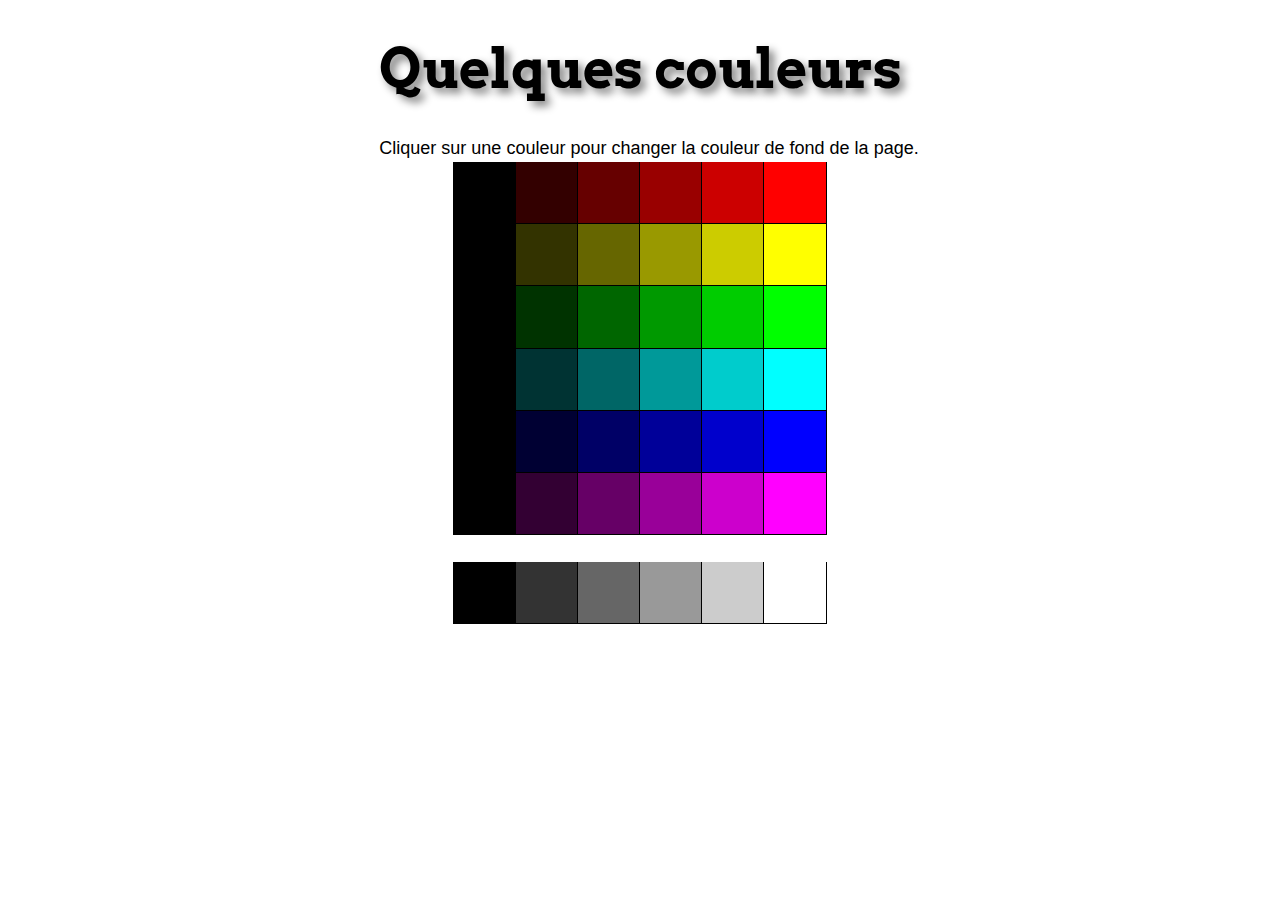
<file: snt2021.ostralo.net/t7_photo_numerique/page_couleurs.html>
<!DOCTYPE html>
<html lang="en">


<!-- Mirrored from snt2021.ostralo.net/t7_photo_numerique/page_couleurs.htm by HTTrack Website Copier/3.x [XR&CO'2014], Mon, 25 Apr 2022 13:44:46 GMT -->
<head>
    <meta charset="UTF-8">
    <meta name="viewport" content="width=device-width, initial-scale=1.0">
    <link href="../commun/styles_activite_commun.css" rel="stylesheet" type="text/css">
    <title>SNT</title>
    <style>
        table {
            text-align: center;
            vertical-align: middle;
            border: none;
            margin: auto;
            background-color: #d9d9d9;
        }
        p {
            text-align: center;
        }
        td, th {
            width: 3em;
            height: 3em;
        }
        td {
            cursor: pointer;
        }
    </style>

</head>

<body>
    <main>
        <h1>Quelques couleurs</h1>
        <p>Cliquer sur une couleur pour changer la couleur de fond de la page.</p>
        <table>
            <tr>
                <td style="background-color: #000;"></td>
                <td style="background-color: #300;"></td>
                <td style="background-color: #600;"></td>
                <td style="background-color: #900;"></td>
                <td style="background-color: #c00;"></td>
                <td style="background-color: #f00;"></td>
            </tr>
            <tr>
                <td style="background-color: #000;"></td>
                <td style="background-color: #330;"></td>
                <td style="background-color: #660;"></td>
                <td style="background-color: #990;"></td>
                <td style="background-color: #cc0;"></td>
                <td style="background-color: #ff0;"></td>
            </tr>
            <tr>
                <td style="background-color: #000;"></td>
                <td style="background-color: #030;"></td>
                <td style="background-color: #060;"></td>
                <td style="background-color: #090;"></td>
                <td style="background-color: #0c0;"></td>
                <td style="background-color: #0f0;"></td>
            </tr>
            <tr>
                <td style="background-color: #000;"></td>
                <td style="background-color: #033;"></td>
                <td style="background-color: #066;"></td>
                <td style="background-color: #099;"></td>
                <td style="background-color: #0cc;"></td>
                <td style="background-color: #0ff;"></td>
            </tr>
            <tr>
                <td style="background-color: #000;"></td>
                <td style="background-color: #003;"></td>
                <td style="background-color: #006;"></td>
                <td style="background-color: #009;"></td>
                <td style="background-color: #00c;"></td>
                <td style="background-color: #00f;"></td>
            </tr>
            <tr>
                <td style="background-color: #000;"></td>
                <td style="background-color: #303;"></td>
                <td style="background-color: #606;"></td>
                <td style="background-color: #909;"></td>
                <td style="background-color: #c0c;"></td>
                <td style="background-color: #f0f;"></td>
            </tr>
        </table>
<p> </p>
        <table>
            <tr>
                <td style="background-color: #000;"></td>
                <td style="background-color: #333;"></td>
                <td style="background-color: #666;"></td>
                <td style="background-color: #999;"></td>
                <td style="background-color: #ccc;"></td>
                <td style="background-color: #fff;"></td>
            </tr>
        </table>

    </main>

    <script language="javascript">
        listeBalises = document.querySelectorAll('td');
        for (balise of listeBalises) {
            balise.addEventListener('click', function() {
                document.querySelector('body').style.backgroundColor = this.style.backgroundColor;
            })


        }

    </script>

</body>


<!-- Mirrored from snt2021.ostralo.net/t7_photo_numerique/page_couleurs.htm by HTTrack Website Copier/3.x [XR&CO'2014], Mon, 25 Apr 2022 13:44:46 GMT -->
</html>
</file>
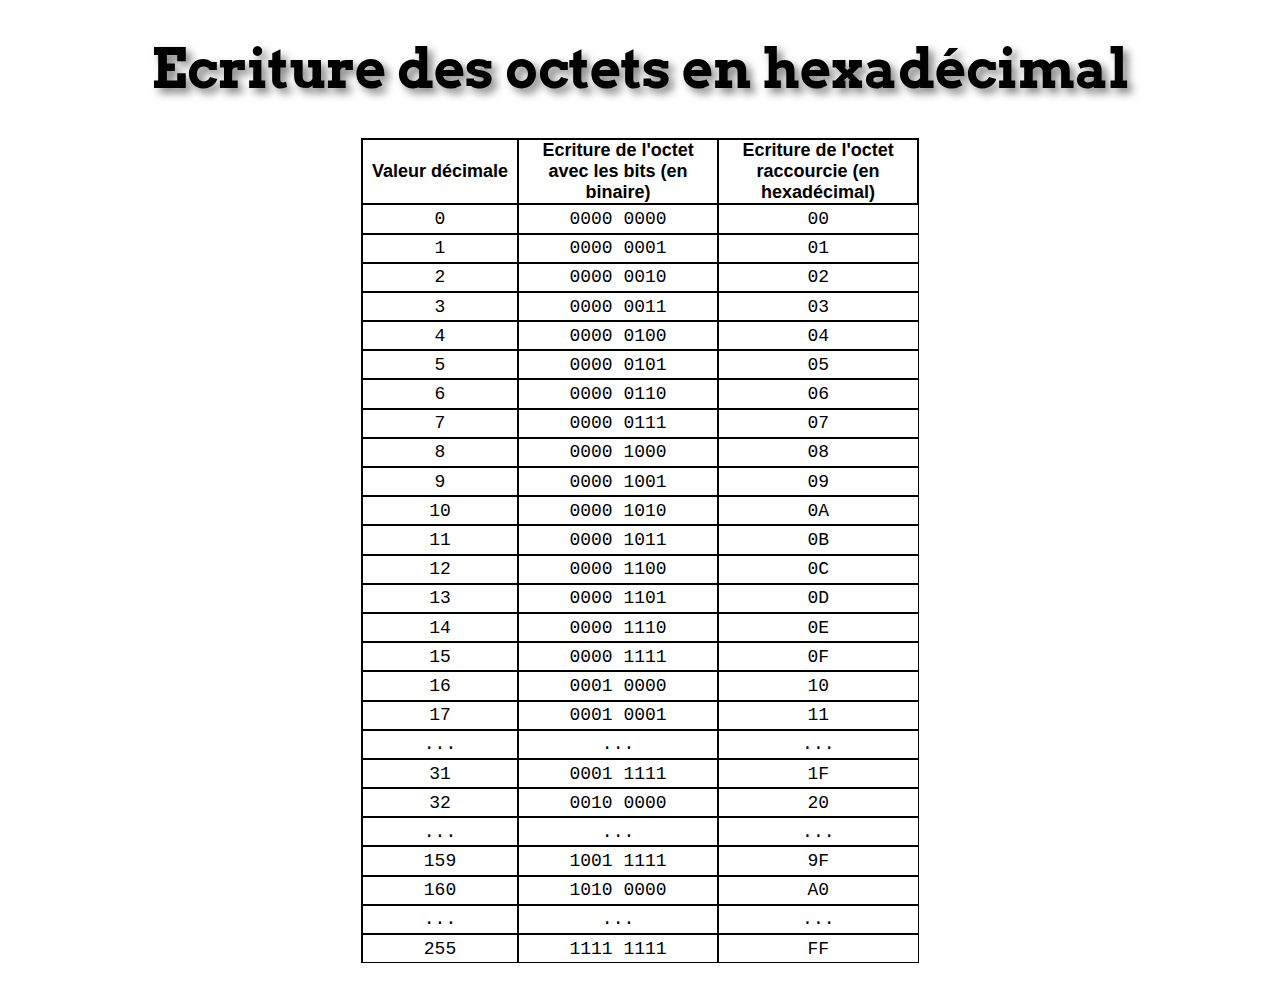
<file: snt2021.ostralo.net/t7_photo_numerique/page_hexadecimal.html>
<!DOCTYPE html>
<html lang="en">


<!-- Mirrored from snt2021.ostralo.net/t7_photo_numerique/page_hexadecimal.htm by HTTrack Website Copier/3.x [XR&CO'2014], Mon, 25 Apr 2022 13:44:47 GMT -->
<head>
    <meta charset="UTF-8">
    <meta name="viewport" content="width=device-width, initial-scale=1.0">
    <link href="../commun/styles_activite_commun.css" rel="stylesheet" type="text/css">
    <title>SNT</title>
    <style>
        table {
            text-align: center;
            border-collapse: collapse;
            vertical-align: middle;
            border: solid black 1px;
            margin: auto;
        }
        td, th {
            border: solid 2px black;
            padding: 0 0.5em;
        }
        td {
            font-family: monospace;
        }
        th {
            max-width: 10em;
        }
    </style>
</head>

<body>
    <main>
        <h1>Ecriture des octets en hexadécimal</h1>
        <table>
            <tr>
                <th>Valeur décimale</th>
                <th>Ecriture de l'octet avec les bits (en binaire)</th>
                <th>Ecriture de l'octet raccourcie (en hexadécimal)</th>
            </tr>
            <tr>
                <td>0</td>
                <td>0000 0000</td>
                <td>00</td>
            </tr>
            <tr>
                <td>1</td>
                <td>0000 0001</td>
                <td>01</td>
            </tr>
            <tr>
                <td>2</td>
                <td>0000 0010</td>
                <td>02</td>
            </tr>
            <tr>
                <td>3</td>
                <td>0000 0011</td>
                <td>03</td>
            </tr>
            <tr>
                <td>4</td>
                <td>0000 0100</td>
                <td>04</td>
            </tr>
            <tr>
                <td>5</td>
                <td>0000 0101</td>
                <td>05</td>
            </tr>
            <tr>
                <td>6</td>
                <td>0000 0110</td>
                <td>06</td>
            </tr>
            <tr>
                <td>7</td>
                <td>0000 0111</td>
                <td>07</td>
            </tr>
            <tr>
                <td>8</td>
                <td>0000 1000</td>
                <td>08</td>
            </tr>
            <tr>
                <td>9</td>
                <td>0000 1001</td>
                <td>09</td>
            </tr>
            <tr>
                <td>10</td>
                <td>0000 1010</td>
                <td>0A</td>
            </tr>
            <tr>
                <td>11</td>
                <td>0000 1011</td>
                <td>0B</td>
            </tr>
            <tr>
                <td>12</td>
                <td>0000 1100</td>
                <td>0C</td>
            </tr>
            <tr>
                <td>13</td>
                <td>0000 1101</td>
                <td>0D</td>
            </tr>
            <tr>
                <td>14</td>
                <td>0000 1110</td>
                <td>0E</td>
            </tr>
            <tr>
                <td>15</td>
                <td>0000 1111</td>
                <td>0F</td>
            </tr>
            <tr>
                <td>16</td>
                <td>0001 0000</td>
                <td>10</td>
            </tr>
            <tr>
                <td>17</td>
                <td>0001 0001</td>
                <td>11</td>
            </tr>
            <tr>
                <td>...</td>
                <td>...</td>
                <td>...</td>
            </tr>
            <tr>
                <td>31</td>
                <td>0001 1111</td>
                <td>1F</td>
            </tr>
            <tr>
                <td>32</td>
                <td>0010 0000</td>
                <td>20</td>
            </tr>
            <tr>
                <td>...</td>
                <td>...</td>
                <td>...</td>
            </tr>
            <tr>
                <td>159</td>
                <td>1001 1111</td>
                <td>9F</td>
            </tr>
            <tr>
                <td>160</td>
                <td>1010 0000</td>
                <td>A0</td>
            </tr>
            <tr>
                <td>...</td>
                <td>...</td>
                <td>...</td>
            </tr>
            <tr>
                <td>255</td>
                <td>1111 1111</td>
                <td>FF</td>
            </tr>
        </table>
    </main>

</body>


<!-- Mirrored from snt2021.ostralo.net/t7_photo_numerique/page_hexadecimal.htm by HTTrack Website Copier/3.x [XR&CO'2014], Mon, 25 Apr 2022 13:44:47 GMT -->
</html>
</file>
<file: snt2021.ostralo.net/commun/styles_structure.css>
html {
    font-size: 18px;
    font-family: sans-serif;
}
@media screen and (max-width: 800px) {
    html {
        font-size: 12px;
    }
}

body {
    min-height: 100vh;
    margin: 0;
    display: flex;
    flex-direction: column;
    background-color: #eee;
}

header h1 {
    height: 60px;
    background-color: #957597;
    margin: 0;
    text-align: center;
    color: white;
    font-size: 46px;
}
header h1 a {
    text-decoration: none;
    color: inherit;
}
header h2 {
    height: 36px;
    background-color: #555779;
    margin: 0;
    text-align: center;
    color: #191B32;
    font-size: 30px;
}
header h2 a {
    text-decoration: none;
    color: inherit;
}

header h1 span {
    display: inline-block;
}
header h1 span::first-letter {
    color: #2D142F
}

main {
    flex-grow: 1;
    margin : 10px;
    padding: 20px;
}

/* Eléments communes */

main figure {
    text-align: center;
    font-style: italic;
    font-size: 0.8rem;
}

main figure img {
    max-width: 100%;
}

main ul {
    margin:0;
    padding: 0 0 0 2em;
}

main .reperes_historiques {
    background-repeat: no-repeat;
    background-size: 2.7rem;
    background-position-y: center;
    min-height: 3rem;
    padding: 0 0 0 3.5rem;
    background-image: url(icone_histoire.svg);
}

footer {
    padding-top:40px;
    text-align: center;
}
</file>
<file: snt2021.ostralo.net/commun/styles_activite_commun.css>
@charset "utf-8";
/* CSS Document */
@import url('https://fonts.googleapis.com/css?family=Arvo:700&amp;display=swap');


html {
    font-size: 18px;
    font-family: sans-serif;
}

@media screen and (max-width: 800px) {
    html {
        font-size: 12px;
    }
}


/*--------------------------------*/
main h1 {
    font-size: 3em;
    text-align: center;
    font-family: 'Arvo', serif;
    text-shadow: 0.1em .1em .15em gray;
}

main h2 {
    margin: 1.5em 0 0.5em 0;
    font-family: 'Arvo', serif;
    font-size: 2em;
    border-bottom: solid 2px black;
    text-shadow: 0.1em 0.1em 0.15em gray;
}

main h3 {
    margin: 1em 0 0.5em 0;
    font-family: 'Arvo', serif;
    font-style: italic;
    font-size: 1.6em;
}

main h4 {
    margin: 1em 0 0.5em .5em;
    font-family: 'Arvo', serif;
    font-size: 1.3em;
    font-weight: bold;
}

main p {
    margin: .15em 0 0.15em 1em;
}

main fieldset {
    background-color:#f9f9f9;
    border-radius:0.5em;
    margin:1em
}

main fieldset legend {
    font-weight: bold;
}

main .correction {
    font-style: normal;
    color: #333;
}

main figure {
    text-align: center;
    font-style: italic;
    font-size: 0.8rem;
}

main li {
    list-style: none;
}

main pre[class*="language-"] {
    margin: .5em 0 1em 2em;
}

main blockquote {
    margin: 0 0 0 1.5em;
}

main .centre {
    text-align: center;
}

main .decale {
    margin-left: 1.5em;
}

main .gras {
    font-weight: bold;
}

main .rouge {
    color: #c00
}

main .btn {
    font-size: 0.95rem;
    background-color: #ccc;
    border: 1px solid #999;
    padding: 0 0.2em;
    border-radius: 0.2em;
}

main div.icone {
    background-repeat: repeat-y ;
    background-size: 3rem;
    background-position-y: center;
    min-height: 3rem;
    padding: 0 0 0 2.5rem;
    margin-left: 1em;
}

main div.ordinateur {
    background-image: url(icone_ordinateur.png);
}

main div.stylo {
    background-image: url(icone_crayon.png);
    color: #339;
    font-style: italic;
}

main div.web {
    background-image: url(icone_globe_cursor.png);
}

main .documents {
    background-image: url(icone_documents.png);
}

main .documents_rouge {
    background-image: url(icone_documents_rouge.png);
}

table {
    border-collapse: collapse;
}

table td, th {
    text-align: center;
    border-right: black solid 1px;
    border-bottom: black solid 1px;
    padding: 0.2em;
}
</file>
